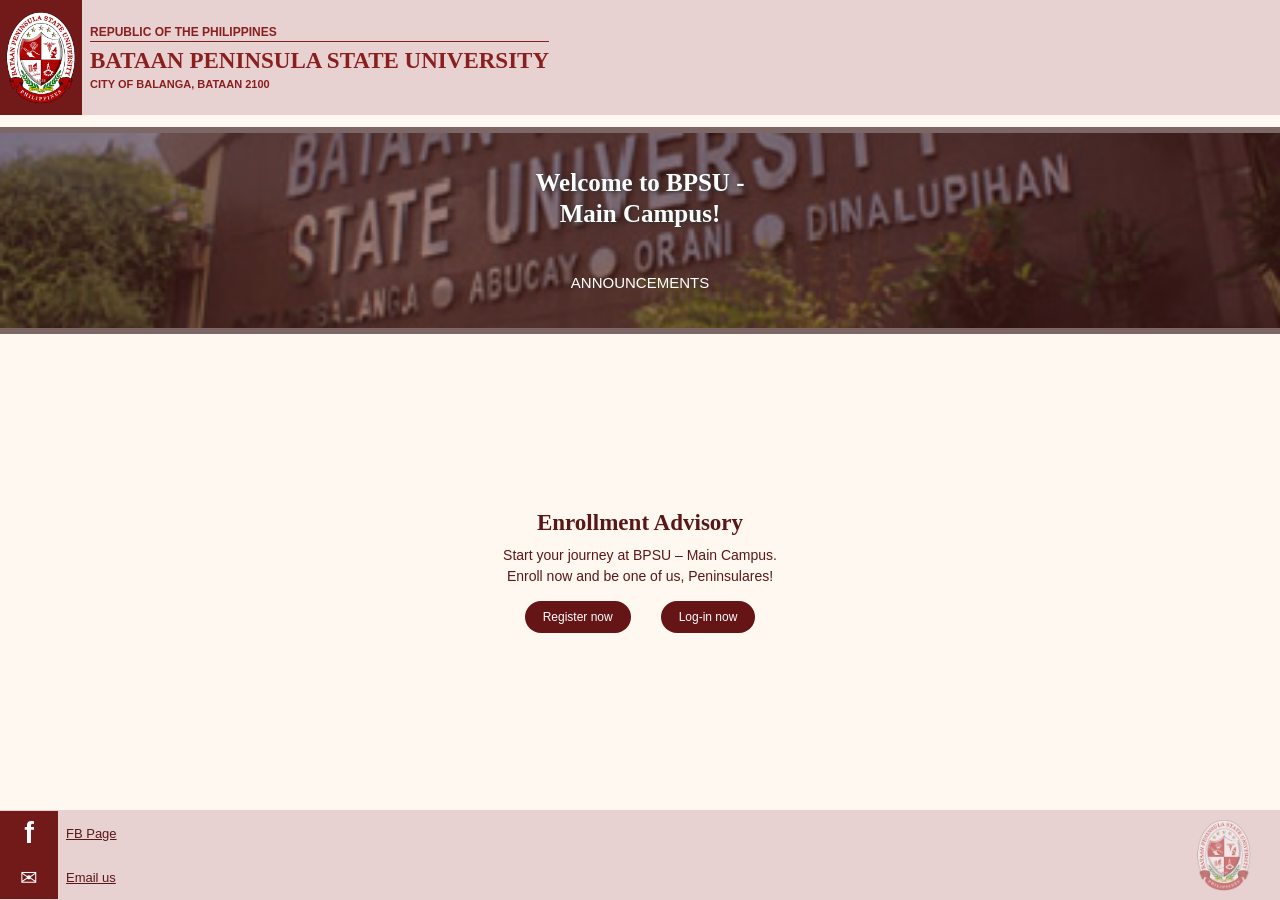
<file: index.html>
<!DOCTYPE html>
<html lang="en">
<head>
    <meta charset="UTF-8">
    <meta name="viewport" content="width=device-width, initial-scale=1.0">
    <title>QConnect - BPSU Main Campus</title>
    <link rel="stylesheet" href="style.css">

    <style>
        /* =====================================
           PAGE LAYOUT
        ===================================== */
        html,
        body {
            width: 100%;
            min-width: 320px;
            min-height: 100%;
            margin: 0;
        }

        body {
            min-height: 100vh;
            display: flex;
            flex-direction: column;
            background: #eeeeee;
        }

        body > header.top-header {
            flex: 0 0 auto;
            width: 100%;
            min-height: 115px;
            height: 115px;
            box-sizing: border-box;
        }

        body > main {
    flex: 1 0 auto;
    width: 100%;
    min-width: 0;
    display: flex;
    flex-direction: column;
}

body > main .hero {
    flex-shrink: 0;
}

body > main .advisory {
    flex: 1 0 auto;
}

        body > footer.site-footer {
            flex: 0 0 auto;
            width: 100%;
            min-height: 82px;
            height: auto;
            margin-top: 0;
            box-sizing: border-box;
        }

/* Make the empty space cream instead of gray */
body {
    background: #fff8f0 !important;
}

body > main {
    background: #fff8f0;
    flex-grow: 1;
}

/* Keep the footer pink */
body > footer.site-footer {
    background: #e8d1d1;
}

        /* =====================================
           HEADER AND UNIVERSITY LOGO
        ===================================== */
        .top-header .logo-placeholder {
            width: 82px;
            height: 115px;
            flex-shrink: 0;
        }

        .top-header .logo-placeholder img {
            width: 70px;
            height: 100px;
            object-fit: contain;
        }

        .top-header .university-name {
            min-width: 0;
            margin-left: 8px;
        }

        .top-header .university-name p {
            font-size: 12px;
        }

        .top-header .university-name h1 {
            font-size: clamp(16px, 1.8vw, 23px);
            line-height: 1.25;
        }

        .top-header .university-name span {
            font-size: 11px;
        }

        .top-header .login-button {
            padding: 9px 23px;
            font-size: 17px;
        }

        /* =====================================
           HERO SECTION
        ===================================== */
        .hero {
            width: 100%;
            height: clamp(180px, 23vh, 240px);
            margin-top: 12px;
            box-sizing: border-box;
            background-size: cover;
            background-position: center;
        }

        .hero-overlay {
            width: 100%;
            height: 100%;
            box-sizing: border-box;
            display: flex;
            flex-direction: column;
            align-items: center;
            justify-content: center;
            text-align: center;
            color: white;
        }

        .hero-overlay h2 {
            font-size: clamp(21px, 2vw, 25px);
            line-height: 1.25;
            margin-bottom: 22px;
        }

        .hero-overlay p {
            font-size: clamp(13px, 1.2vw, 15px);
            line-height: 1.5;
        }

        /* =====================================
           ENROLLMENT ADVISORY
        ===================================== */
        .advisory {
            width: 100%;
            min-height: 155px;
            height: auto;
            padding: 22px 15px 25px;
            box-sizing: border-box;
            display: flex;
            flex-direction: column;
            justify-content: center;
            align-items: center;
            text-align: center;
        }

        .advisory h2 {
            font-size: clamp(20px, 1.8vw, 24px);
            line-height: 1.25;
            margin: 0 0 8px;
        }

        .advisory p {
            font-size: clamp(12px, 1.1vw, 14px);
            line-height: 1.5;
            margin: 0 0 14px;
        }

        .advisory-buttons {
            display: flex;
            justify-content: center;
            align-items: center;
            flex-wrap: wrap;
            gap: 14px 30px;
            margin-top: 0;
        }

        .advisory-buttons button {
            font-size: 12px;
            padding: 9px 18px;
        }

        /* =====================================
           FOOTER CONTACT LINKS
        ===================================== */
        .contact-box {
            grid-template-columns: 65px 115px;
            grid-template-rows: 40px 40px;
        }

        .contact-icon {
            width: 65px;
            height: 40px;
        }

        .facebook-f {
            font-size: 27px;
        }

        .email-symbol {
            font-size: 19px;
        }

        .contact-section a.contact-label {
            font-size: 12px;
            padding-left: 7px;
        }

        /* =====================================
           FOOTER UNIVERSITY LOGO
        ===================================== */
        .footer-logo {
            width: 68px;
            height: 68px;
            margin-right: 20px;
            flex-shrink: 0;
        }

        .footer-logo img {
            width: 68px;
            height: 68px;
            object-fit: contain;
        }

        /* =====================================
           LOGIN MODAL
        ===================================== */
        .login-modal {
            position: fixed;
            inset: 0;
            z-index: 9999;
            align-items: center;
            justify-content: center;
        }

        .login-modal.active {
            display: flex;
        }

        .login-modal-box {
            max-width: calc(100vw - 32px);
            box-sizing: border-box;
        }

        /* =====================================
           TABLETS AND MOBILE PHONES
        ===================================== */
        @media (max-width: 600px) {
            body > header.top-header {
                min-height: 95px;
                height: auto;
            }

            .top-header .logo-placeholder {
                width: 58px;
                height: 95px;
            }

            .top-header .logo-placeholder img {
                width: 50px;
                height: 80px;
            }

            .top-header .university-name {
                margin-left: 5px;
                max-width: calc(100vw - 135px);
            }

            .top-header .university-name p,
            .top-header .university-name span {
                font-size: 8px;
            }

            .top-header .university-name h1 {
                font-size: clamp(10px, 2.8vw, 14px);
                line-height: 1.2;
                white-space: normal;
            }

            .top-header .login-button {
                top: 12px;
                right: 8px;
                padding: 6px 10px;
                font-size: 11px;
            }

            .hero {
                height: 190px;
                margin-top: 10px;
            }

            .hero-overlay h2 {
                font-size: 21px;
                margin-bottom: 20px;
            }

            .hero-overlay p {
                font-size: 12px;
                padding: 0 10px;
            }

            .advisory {
                min-height: 155px;
                padding: 20px 12px;
            }

            .advisory h2 {
                font-size: 20px;
            }

            .advisory p {
                font-size: 12px;
            }

            .advisory-buttons {
                gap: 12px 18px;
            }

            .advisory-buttons button {
                font-size: 11px;
                padding: 8px 13px;
            }

            body > footer.site-footer {
                min-height: 65px;
            }

            .contact-box {
                grid-template-columns: 45px 85px;
                grid-template-rows: 32px 32px;
            }

            .contact-icon {
                width: 45px;
                height: 32px;
            }

            .facebook-f {
                font-size: 23px;
            }

            .email-symbol {
                font-size: 16px;
            }

            .contact-section a.contact-label {
                font-size: 10px;
                padding-left: 5px;
            }

            .footer-logo {
                width: 45px;
                height: 45px;
                margin-right: 8px;
            }

            .footer-logo img {
                width: 45px;
                height: 45px;
            }

            .login-modal-box {
                width: 280px;
                height: 170px;
            }

            .role-buttons {
                gap: 25px;
            }
        }

        @media (max-width: 360px) {
            .top-header .university-name h1 {
                font-size: 10px;
            }

            .top-header .login-button {
                font-size: 10px;
                padding: 5px 8px;
            }

            .hero-overlay h2 {
                font-size: 19px;
            }

            .advisory-buttons {
                gap: 10px;
            }
        }
    </style>
</head>

<body>

    <!-- HEADER -->
    <header class="top-header">
        <div class="header-left">
            <div class="logo-placeholder">
                <img src="images/bpsu-logo.png" alt="BPSU Logo">
            </div>

            <div class="university-name">
                <p class="republic">REPUBLIC OF THE PHILIPPINES</p>
                <h1>BATAAN PENINSULA STATE UNIVERSITY</h1>
                <span>CITY OF BALANGA, BATAAN 2100</span>
            </div>
        </div>

    </header>

    <!-- MAIN CONTENT -->
    <main>
        <section class="hero">
            <div class="hero-overlay">
                <h2>Welcome to BPSU -<br>Main Campus!</h2>
                <p>ANNOUNCEMENTS</p>
            </div>
        </section>

        <section class="advisory">
            <h2>Enrollment Advisory</h2>

            <p>
                Start your journey at BPSU – Main Campus.<br>
                Enroll now and be one of us, Peninsulares!
            </p>

            <div class="advisory-buttons">
                <button id="registerButton" type="button">
                    Register now
                </button>

                <button id="loginButton" type="button">
                    Log-in now
                </button>
            </div>
        </section>
    </main>

    <!-- FOOTER -->
    <footer class="site-footer">
        <div class="contact-section">
            <div class="contact-box">
                <a class="contact-icon"
                   href="https://www.facebook.com/share/1C3uCueqKy/"
                   target="_blank"
                   rel="noopener noreferrer"
                   aria-label="BPSU Facebook Page">
                    <span class="facebook-f">f</span>
                </a>

                <a class="contact-label"
                   href="https://www.facebook.com/share/1C3uCueqKy/"
                   target="_blank"
                   rel="noopener noreferrer">FB Page</a>

                
<!-- EMAIL ICON -->
<a class="contact-icon email-link"
   href="https://mail.google.com/mail/?view=cm&amp;fs=1&amp;to=mcregistrarhelpdesk%40bpsu.edu.ph"
   aria-label="Email the Registrar">
    <span class="email-symbol">✉</span>
</a>

<!-- EMAIL LABEL -->
<a class="contact-label email-link"
   href="https://mail.google.com/mail/?view=cm&amp;fs=1&amp;to=mcregistrarhelpdesk%40bpsu.edu.ph">
    Email us
</a>

            </div>
        </div>

        <div class="footer-logo">
            <img src="images/bpsu-logo.png" alt="BPSU Logo">
        </div>
    </footer>

    <!-- LOGIN ROLE MODAL -->
    <div class="login-modal" id="loginModal">
        <div class="login-modal-box">
            <button class="close-modal" id="closeModal" type="button">
                &times;
            </button>

            <h2>Are you?</h2>

            <div class="role-buttons">
                <button id="adminButton" type="button">Admin</button>
                <button id="studentButton" type="button">Student</button>
            </div>
        </div>
    </div>

    <script src="script.js"></script>
</body>
</html>
</file>
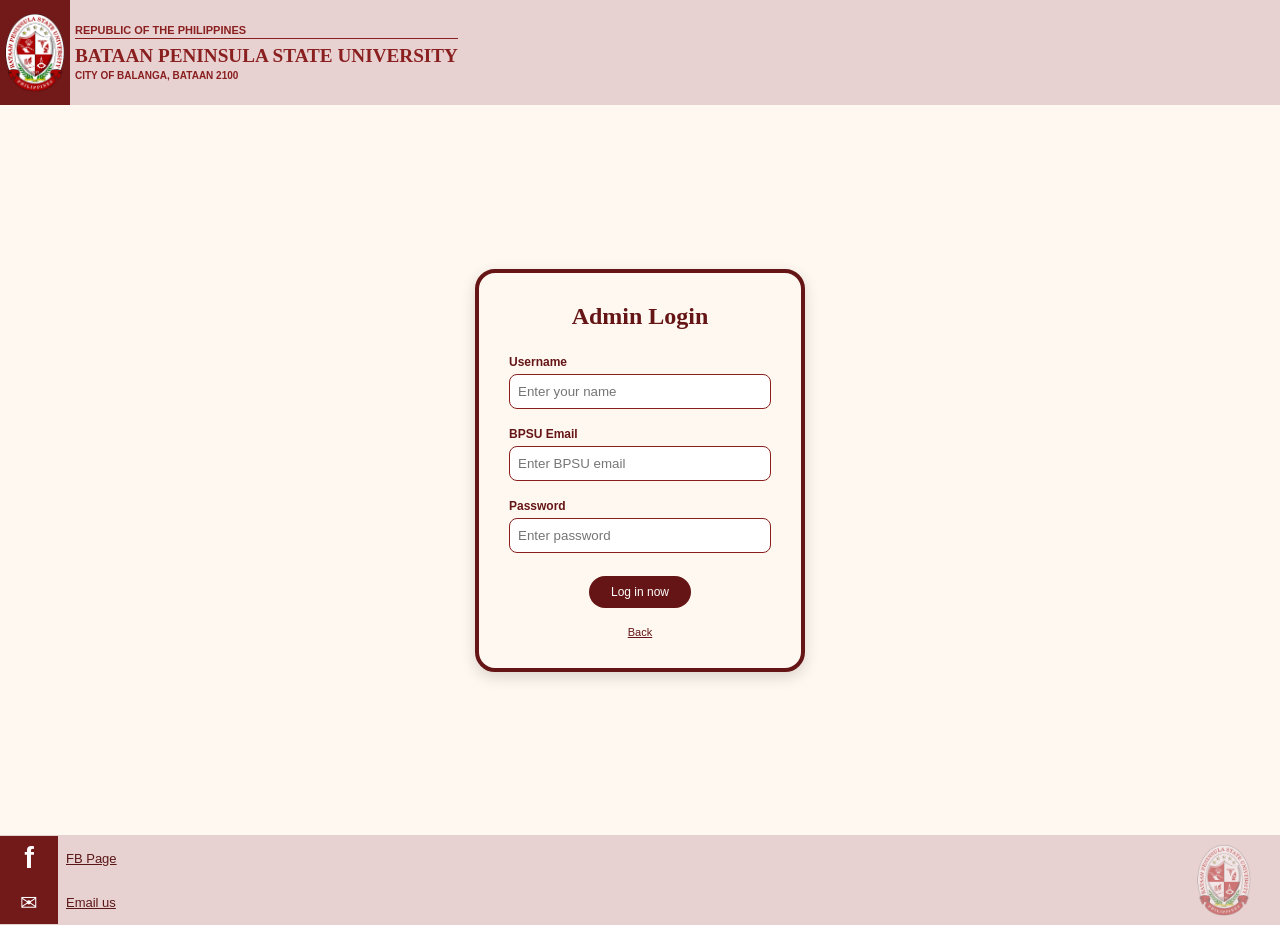
<file: admin-dashboard.html>
<!DOCTYPE html>
<html lang="en">
<head>
    <meta charset="UTF-8">
    <meta name="viewport" content="width=device-width, initial-scale=1.0">
    <title>Admin Dashboard - QConnect</title>
    <link rel="stylesheet" href="style.css">

    <style>
        html,
        body {
            margin: 0;
            min-height: 100%;
        }

        body {
            min-height: 100vh;
            display: flex;
            flex-direction: column;
            background: #eeeeee;
        }

        .top-header {
            flex-shrink: 0;
        }

        main {
            flex: 1 0 auto;
            display: flex;
            flex-direction: column;
        }

        .admin-hero {
            margin-top: 15px;
            min-height: 200px;
            box-sizing: border-box;
            background:
                linear-gradient(
                    rgba(75, 25, 25, 0.55),
                    rgba(75, 25, 25, 0.55)
                ),
                url("images/campus.png");

            background-size: cover;
            background-repeat: no-repeat;
            background-position: center;

            border-top: 6px solid #7c6666;
            border-bottom: 6px solid #7c6666;

            display: flex;
            flex-direction: column;
            justify-content: center;
            align-items: center;
            padding: 25px;
            color: white;
            text-align: center;
        }

        .admin-hero h2 {
            align-self: flex-start;
            font-family: Georgia, serif;
            font-size: 22px;
            margin: 0 0 15px;
        }

        .admin-hero p {
            font-family: Georgia, serif;
            font-size: 14px;
            font-weight: bold;
            line-height: 1.5;
            margin: 0;
            overflow-wrap: anywhere;
        }

        .admin-options {
            flex: 1;
            min-height: 160px;
            box-sizing: border-box;
            background: #fff8f0;
            display: flex;
            justify-content: center;
            align-items: center;
            gap: 40px;
            padding: 30px 15px;
            flex-wrap: wrap;
        }

        .admin-options button {
            width: 145px;
            min-height: 44px;
            background: #651515;
            color: white;
            border: none;
            border-radius: 22px;
            font-family: Georgia, serif;
            font-size: 12px;
            text-decoration: underline;
            cursor: pointer;
            padding: 8px 15px;
        }

        .admin-options button:hover {
            background: #4d1010;
        }

        .site-footer {
            flex-shrink: 0;
            margin-top: 0;
        }

        @media (max-width: 600px) {
            .admin-hero {
                min-height: 180px;
                padding: 20px 15px;
            }

            .admin-hero h2 {
                align-self: center;
                font-size: 20px;
            }

            .admin-hero p {
                font-size: 13px;
            }

            .admin-options {
                gap: 20px;
                min-height: 140px;
            }

            .admin-options button {
                width: 125px;
                font-size: 11px;
            }
        }
    </style>
</head>

<body>

    <header class="top-header">
        <div class="header-left">
            <div class="logo-placeholder">
                <img src="images/bpsu-logo.png" alt="BPSU Logo">
            </div>

            <div class="university-name">
                <p class="republic">REPUBLIC OF THE PHILIPPINES</p>
                <h1>BATAAN PENINSULA STATE UNIVERSITY</h1>
                <span>CITY OF BALANGA, BATAAN 2100</span>
            </div>
        </div>
    </header>

    <main>
        <section class="admin-hero">
            <h2>Welcome Admin!</h2>
            <p id="adminWelcomeMessage">
                Please check the queuing students for this day.
            </p>
        </section>

        <section class="admin-options">
            <button type="button" id="registeredStudentsButton">
                View registered<br>students
            </button>

            <button type="button" id="queuingStudentsButton">
                View queuing<br>students
            </button>
        </section>
    </main>

    <footer class="site-footer">
        <div class="contact-section">
            <div class="contact-box">
                <a class="contact-icon"
                   href="https://www.facebook.com/share/1C3uCueqKy/"
                   target="_blank"
                   rel="noopener noreferrer"
                   aria-label="BPSU Facebook Page">
                    <span class="facebook-f">f</span>
                </a>

                <a class="contact-label"
                   href="https://www.facebook.com/share/1C3uCueqKy/"
                   target="_blank"
                   rel="noopener noreferrer">
                    FB Page
                </a>

                
<!-- EMAIL ICON -->
<a class="contact-icon email-link"
   href="https://mail.google.com/mail/?view=cm&amp;fs=1&amp;to=mcregistrarhelpdesk%40bpsu.edu.ph"
   aria-label="Email the Registrar">
    <span class="email-symbol">✉</span>
</a>

<!-- EMAIL LABEL -->
<a class="contact-label email-link"
   href="https://mail.google.com/mail/?view=cm&amp;fs=1&amp;to=mcregistrarhelpdesk%40bpsu.edu.ph">
    Email us
</a>

            </div>
        </div>

        <div class="footer-logo">
            <img src="images/bpsu-logo.png" alt="BPSU Logo">
        </div>
    </footer>

    <script src="admin-dashboard.js"></script>
</body>
</html>
</file>
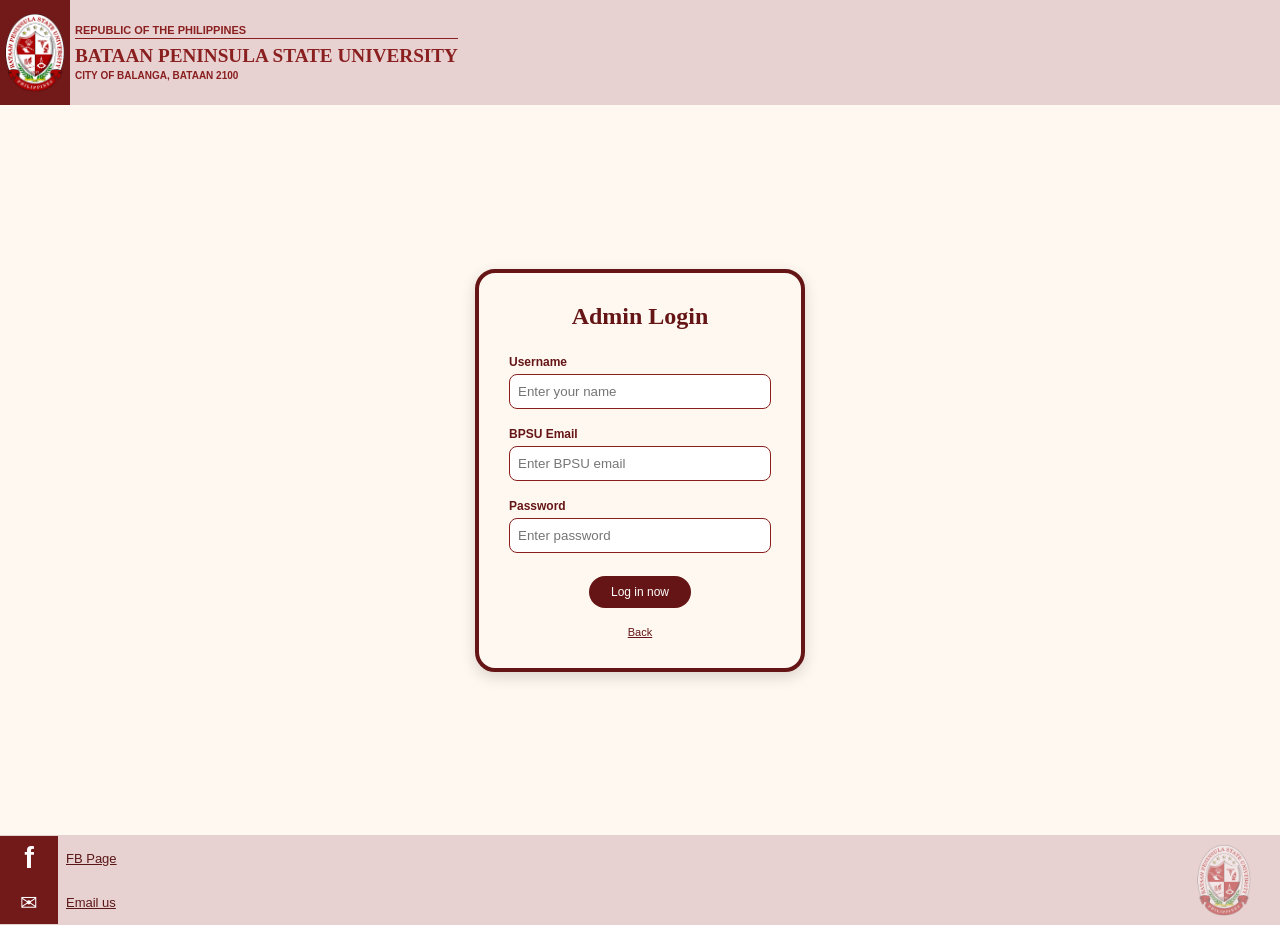
<file: admin-login.html>
<!DOCTYPE html>
<html lang="en">

<head>

    <meta charset="UTF-8">

    <meta
        name="viewport"
        content="width=device-width, initial-scale=1.0">

    <title>Admin Login - QConnect</title>

    <link rel="stylesheet" href="style.css">

    <style>

        .login-page {

            min-height: calc(100vh - 170px);

            background: #fff8f0;

            display: flex;

            justify-content: center;

            align-items: center;

            padding: 40px 20px;

        }


        .login-box {

            width: 330px;

            background: #fff8f0;

            border: 4px solid #651515;

            border-radius: 20px;

            padding: 30px;

            box-shadow:
                0 5px 15px rgba(0,0,0,0.15);

        }


        .login-box h2 {

            font-family: Georgia, serif;

            text-align: center;

            color: #651515;

            margin-bottom: 25px;

        }


        .login-box label {

            display: block;

            color: #651515;

            font-size: 12px;

            font-weight: bold;

            margin-bottom: 5px;

        }


        .login-box input {

            width: 100%;

            height: 35px;

            border: 1px solid #8a1f1f;

            border-radius: 8px;

            padding: 8px;

            margin-bottom: 18px;

            outline: none;

        }


        .login-box input:focus {

            border: 2px solid #651515;

        }


        .login-submit {

            display: block;

            margin: 5px auto 0;

            background: #651515;

            color: white;

            border: none;

            border-radius: 18px;

            padding: 9px 22px;

            font-size: 12px;

            cursor: pointer;

        }


        .login-submit:hover {

            background: #4d1010;

        }


        .back-button {

            display: block;

            margin: 18px auto 0;

            background: transparent;

            color: #651515;

            border: none;

            text-decoration: underline;

            cursor: pointer;

            font-size: 11px;

        }

    </style>

</head>


<body>


    <!-- HEADER -->

    <header class="top-header">

        <div class="header-left">

            <div class="logo-placeholder">

                <img
                    src="images/bpsu-logo.png"
                    alt="BPSU Logo">

            </div>


            <div class="university-name">

                <p class="republic">
                    REPUBLIC OF THE PHILIPPINES
                </p>

                <h1>
                    BATAAN PENINSULA STATE UNIVERSITY
                </h1>

                <span>
                    CITY OF BALANGA, BATAAN 2100
                </span>

            </div>

        </div>

    </header>



    <!-- ADMIN LOGIN -->

    <main class="login-page">

        <div class="login-box">

            <h2>
                Admin Login
            </h2>


            <form id="adminLoginForm">


                <!-- ADMIN NAME -->

                <label for="adminName">
                    Username
                </label>

                <input
                    type="text"
                    id="adminName"
                    placeholder="Enter your name"
                    required
                >


                <!-- BPSU EMAIL -->

                <label for="adminEmail">
                    BPSU Email
                </label>

                <input
                    type="email"
                    id="adminEmail"
                    placeholder="Enter BPSU email"
                    required
                >


                <!-- PASSWORD -->

                <label for="adminPassword">
                    Password
                </label>

                <input
                    type="password"
                    id="adminPassword"
                    placeholder="Enter password"
                    required
                >


                <!-- LOGIN -->

                <button
                    type="submit"
                    class="login-submit">

                    Log in now

                </button>

            </form>


            <button
                class="back-button"
                id="backButton">

                Back

            </button>

        </div>

    </main>



        <!-- =========================
         FOOTER
    ========================== -->

    

<footer class="site-footer">

    <div class="contact-section">
        <div class="contact-box">

            <!-- FACEBOOK -->
            <a class="contact-icon"
               href="https://www.facebook.com/share/1C3uCueqKy/"
               target="_blank"
               rel="noopener noreferrer"
               aria-label="BPSU Facebook Page">
                <span class="facebook-f">f</span>
            </a>

            <a class="contact-label"
               href="https://www.facebook.com/share/1C3uCueqKy/"
               target="_blank"
               rel="noopener noreferrer">
                FB Page
            </a>

            <a class="contact-icon email-link"
   href="https://mail.google.com/mail/?view=cm&amp;fs=1&amp;to=mcregistrarhelpdesk%40bpsu.edu.ph"
   aria-label="Email the Registrar">
    <span class="email-symbol">✉</span>
</a>

<!-- EMAIL LABEL -->
<a class="contact-label email-link"
   href="https://mail.google.com/mail/?view=cm&amp;fs=1&amp;to=mcregistrarhelpdesk%40bpsu.edu.ph">
    Email us
</a>


        </div>
    </div>


        <div class="footer-logo">

            <img
                src="images/bpsu-logo.png"
                alt="BPSU Logo">

        </div>

    </footer>



    <script src="admin-login.js"></script>

</body>

</html>
</file>
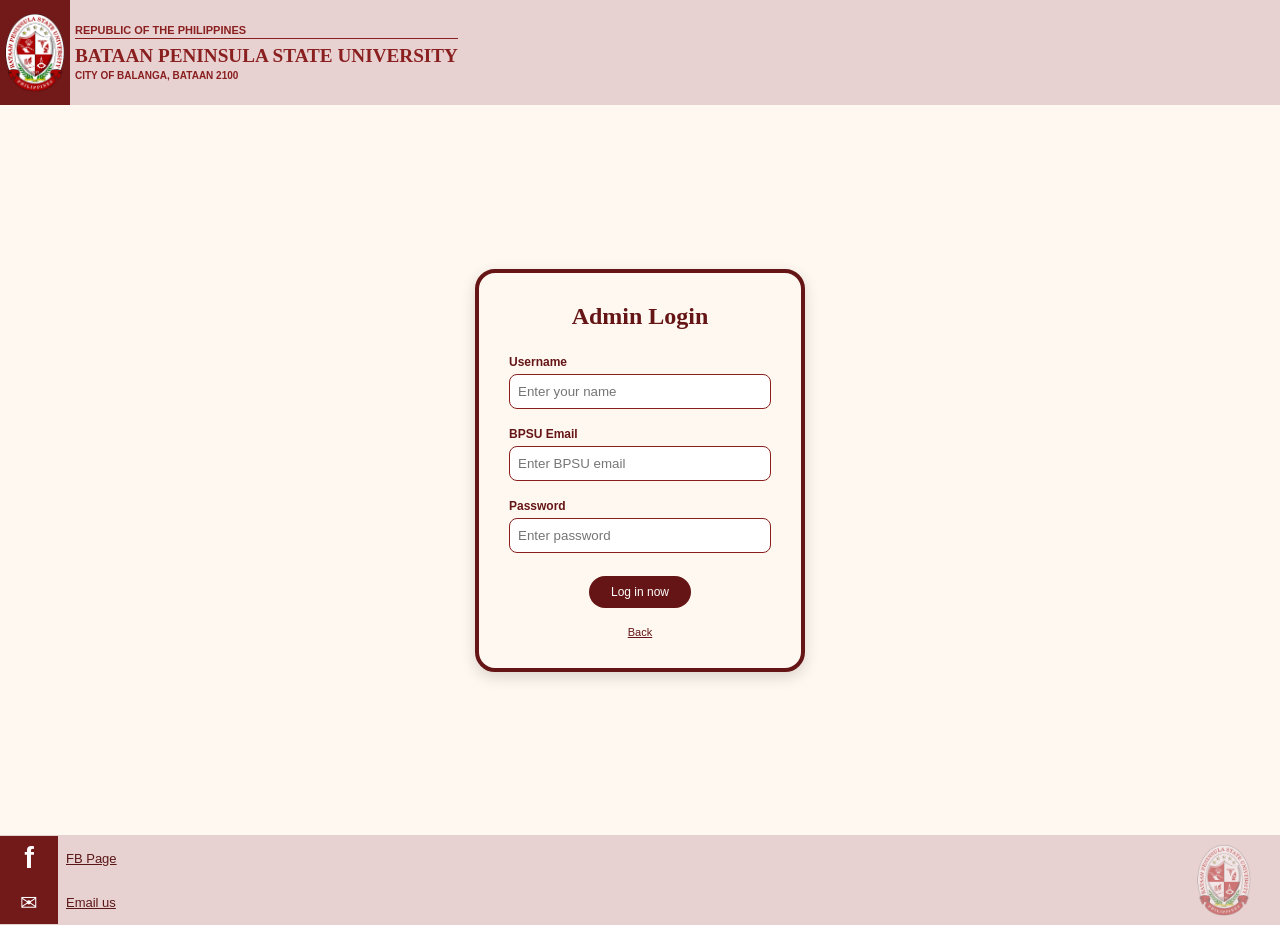
<file: queuing-students.html>
<!DOCTYPE html>

<html lang="en">

<head>

    <meta charset="UTF-8">

    <meta
        name="viewport"
        content="width=device-width, initial-scale=1.0">

    <title>Queuing Students - QConnect</title>

    <link
        rel="stylesheet"
        href="style.css">

</head>


<body>


    <main
        style="
            min-height: 100vh;
            background: #fff8f0;
            padding: 40px 20px;
        ">


        <h2
            style="
                text-align: center;
                color: #651515;
                margin-bottom: 10px;
            ">

            Queuing Students

        </h2>


        <p
            id="queueDateTitle"
            style="
                text-align: center;
                color: #651515;
                margin-bottom: 25px;
            ">

        </p>


        <div
            id="queueContainer"
            style="
                max-width: 900px;
                margin: auto;
                overflow-x: auto;
            ">

        </div>


        <br>


        <button
            onclick="window.location.href='admin-dashboard.html'"
            style="
                display: block;
                margin: 20px auto;
                padding: 10px 25px;
                background: #651515;
                color: white;
                border: none;
                border-radius: 8px;
                cursor: pointer;
            ">

            Back to Dashboard

        </button>


    </main>


    <script src="queuing-students.js"></script>

</body>

</html>
</file>
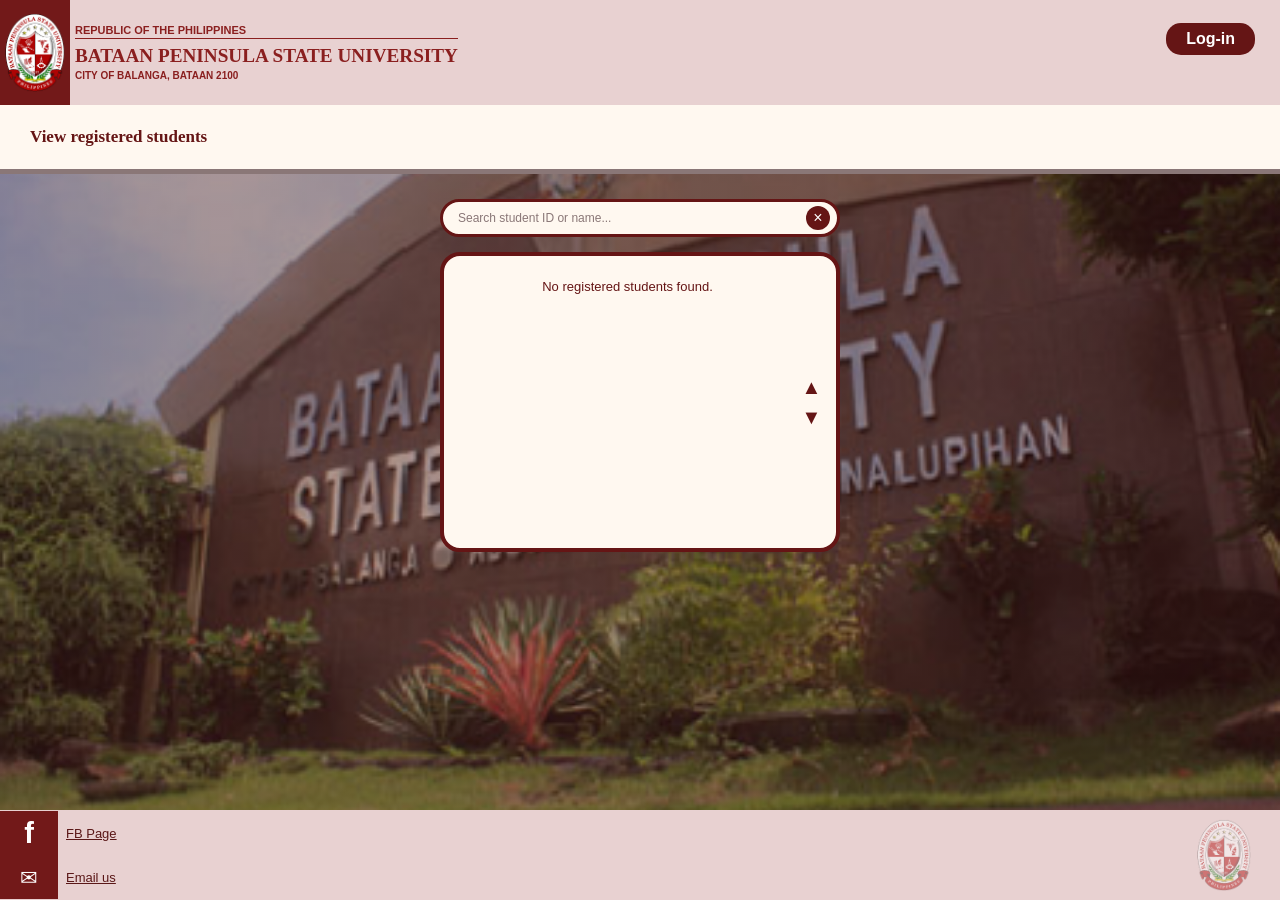
<file: registered-students.html>
<!DOCTYPE html>
<html lang="en">

<head>

    <meta charset="UTF-8">

    <meta
        name="viewport"
        content="width=device-width, initial-scale=1.0">

    <title>Registered Students - QConnect</title>

    <link rel="stylesheet" href="style.css">

</head>


<body>


    <!-- =========================
         HEADER
    ========================== -->

    <header class="top-header">

        <div class="header-left">

            <div class="logo-placeholder">

                <img
                    src="images/bpsu-logo.png"
                    alt="BPSU Logo">

            </div>


            <div class="university-name">

                <p class="republic">
                    REPUBLIC OF THE PHILIPPINES
                </p>

                <h1>
                    BATAAN PENINSULA STATE UNIVERSITY
                </h1>

                <span>
                    CITY OF BALANGA, BATAAN 2100
                </span>

            </div>

        </div>


        <button
            class="login-button"
            onclick="window.location.href='index.html'">

            Log-in

        </button>

    </header>



    <!-- =========================
         PAGE TITLE
    ========================== -->

    <section class="page-title">

        <h2>
            View registered students
        </h2>

    </section>



    <!-- =========================
         STUDENT SEARCH + LIST
    ========================== -->

    <main class="registered-page">


        <!-- SEARCH BAR -->

        <div class="student-search">

            <input
                type="text"
                id="studentSearch"
                placeholder="Search student ID or name..."
                autocomplete="off">

            <button
                id="clearSearch"
                type="button">

                ×

            </button>

        </div>



        <!-- STUDENT LIST BOX -->

        <div class="student-list-box">


            <div
                class="student-list"
                id="studentList">

                <!-- Students will be created by JavaScript -->

            </div>



            <!-- UP / DOWN BUTTONS -->

            <div class="student-scroll-buttons">

                <button
                    id="scrollUp"
                    type="button"
                    aria-label="Scroll up">

                    ▲

                </button>


                <button
                    id="scrollDown"
                    type="button"
                    aria-label="Scroll down">

                    ▼

                </button>

            </div>

        </div>


    </main>



        <!-- =========================
         FOOTER
    ========================== -->

    

<footer class="site-footer">

    <div class="contact-section">
        <div class="contact-box">

            <!-- FACEBOOK -->
            <a class="contact-icon"
               href="https://www.facebook.com/share/1C3uCueqKy/"
               target="_blank"
               rel="noopener noreferrer"
               aria-label="BPSU Facebook Page">
                <span class="facebook-f">f</span>
            </a>

            <a class="contact-label"
               href="https://www.facebook.com/share/1C3uCueqKy/"
               target="_blank"
               rel="noopener noreferrer">
                FB Page
            </a>

            
<!-- EMAIL ICON -->
<a class="contact-icon email-link"
   href="https://mail.google.com/mail/?view=cm&amp;fs=1&amp;to=mcregistrarhelpdesk%40bpsu.edu.ph"
   aria-label="Email the Registrar">
    <span class="email-symbol">✉</span>
</a>

<!-- EMAIL LABEL -->
<a class="contact-label email-link"
   href="https://mail.google.com/mail/?view=cm&amp;fs=1&amp;to=mcregistrarhelpdesk%40bpsu.edu.ph">
    Email us
</a>


        </div>
    </div>


        <div class="footer-logo">

            <img
                src="images/bpsu-logo.png"
                alt="BPSU Logo">

        </div>

    </footer>



    <script src="registered-students.js"></script>

</body>

</html>
</file>
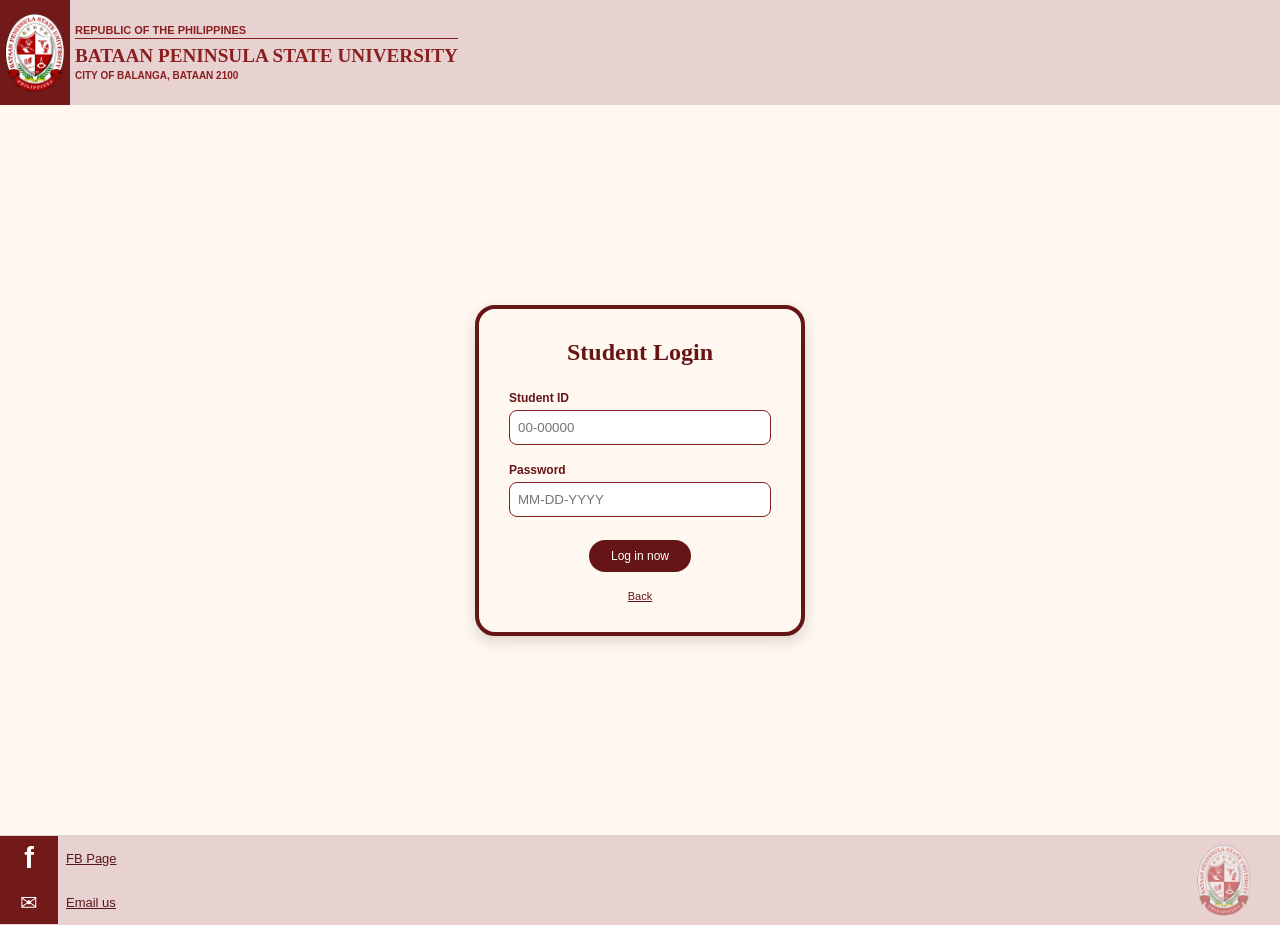
<file: student-login.html>
<!DOCTYPE html>
<html lang="en">

<head>

    <meta charset="UTF-8">

    <meta
        name="viewport"
        content="width=device-width, initial-scale=1.0">

    <title>Student Login - QConnect</title>

    <link rel="stylesheet" href="style.css">

    <style>

        .login-page {

            min-height: calc(100vh - 170px);

            background: #fff8f0;

            display: flex;

            justify-content: center;

            align-items: center;

            padding: 40px 20px;

        }


        .login-box {

            width: 330px;

            background: #fff8f0;

            border: 4px solid #651515;

            border-radius: 20px;

            padding: 30px;

            box-shadow:
                0 5px 15px rgba(0,0,0,0.15);

        }


        .login-box h2 {

            font-family: Georgia, serif;

            text-align: center;

            color: #651515;

            margin-bottom: 25px;

        }


        .login-box label {

            display: block;

            color: #651515;

            font-size: 12px;

            font-weight: bold;

            margin-bottom: 5px;

        }


        .login-box input {

            width: 100%;

            height: 35px;

            border: 1px solid #8a1f1f;

            border-radius: 8px;

            padding: 8px;

            margin-bottom: 18px;

            outline: none;

        }


        .login-box input:focus {

            border: 2px solid #651515;

        }


        .login-submit {

            display: block;

            margin: 5px auto 0;

            background: #651515;

            color: white;

            border: none;

            border-radius: 18px;

            padding: 9px 22px;

            font-size: 12px;

            cursor: pointer;

        }


        .login-submit:hover {

            background: #4d1010;

        }


        .back-button {

            display: block;

            margin: 18px auto 0;

            background: transparent;

            color: #651515;

            border: none;

            text-decoration: underline;

            cursor: pointer;

            font-size: 11px;

        }

    </style>

</head>


<body>


    <!-- =========================
         HEADER
    ========================== -->

    <header class="top-header">

        <div class="header-left">

            <div class="logo-placeholder">

                <img
                    src="images/bpsu-logo.png"
                    alt="BPSU Logo">

            </div>


            <div class="university-name">

                <p class="republic">
                    REPUBLIC OF THE PHILIPPINES
                </p>

                <h1>
                    BATAAN PENINSULA STATE UNIVERSITY
                </h1>

                <span>
                    CITY OF BALANGA, BATAAN 2100
                </span>

            </div>

        </div>

    </header>



    <!-- =========================
         STUDENT LOGIN
    ========================== -->

    <main class="login-page">

        <div class="login-box">

            <h2>
                Student Login
            </h2>


            <form id="studentLoginForm">


                <!-- STUDENT ID -->

                <label for="studentID">
                    Student ID
                </label>

                <input
                    type="text"
                    id="studentID"
                    placeholder="00-00000"
                    pattern="[0-9]{2}-[0-9]{5}"
                    title="Student ID must be in the format 00-00000"
                    required
                >


                <!-- PASSWORD -->

                <label for="studentPassword">
                    Password
                </label>

                <input
                    type="password"
                    id="studentPassword"
                    placeholder="MM-DD-YYYY"
                    required
                >


                <!-- LOGIN -->

                <button
                    type="submit"
                    class="login-submit">

                    Log in now

                </button>

            </form>


            <!-- BACK -->

            <button
                class="back-button"
                id="backButton">

                Back

            </button>

        </div>

    </main>



        <!-- =========================
         FOOTER
    ========================== -->

    

<footer class="site-footer">

    <div class="contact-section">
        <div class="contact-box">

            <!-- FACEBOOK -->
            <a class="contact-icon"
               href="https://www.facebook.com/share/1C3uCueqKy/"
               target="_blank"
               rel="noopener noreferrer"
               aria-label="BPSU Facebook Page">
                <span class="facebook-f">f</span>
            </a>

            <a class="contact-label"
               href="https://www.facebook.com/share/1C3uCueqKy/"
               target="_blank"
               rel="noopener noreferrer">
                FB Page
            </a>

            
<!-- EMAIL ICON -->
<a class="contact-icon email-link"
   href="https://mail.google.com/mail/?view=cm&amp;fs=1&amp;to=mcregistrarhelpdesk%40bpsu.edu.ph"
   aria-label="Email the Registrar">
    <span class="email-symbol">✉</span>
</a>

<!-- EMAIL LABEL -->
<a class="contact-label email-link"
   href="https://mail.google.com/mail/?view=cm&amp;fs=1&amp;to=mcregistrarhelpdesk%40bpsu.edu.ph">
    Email us
</a>


        </div>
    </div>


        <div class="footer-logo">

            <img
                src="images/bpsu-logo.png"
                alt="BPSU Logo">

        </div>

    </footer>



    <!-- =========================
         JAVASCRIPT
    ========================== -->

    <script src="student-login.js"></script>

</body>

</html>
</file>
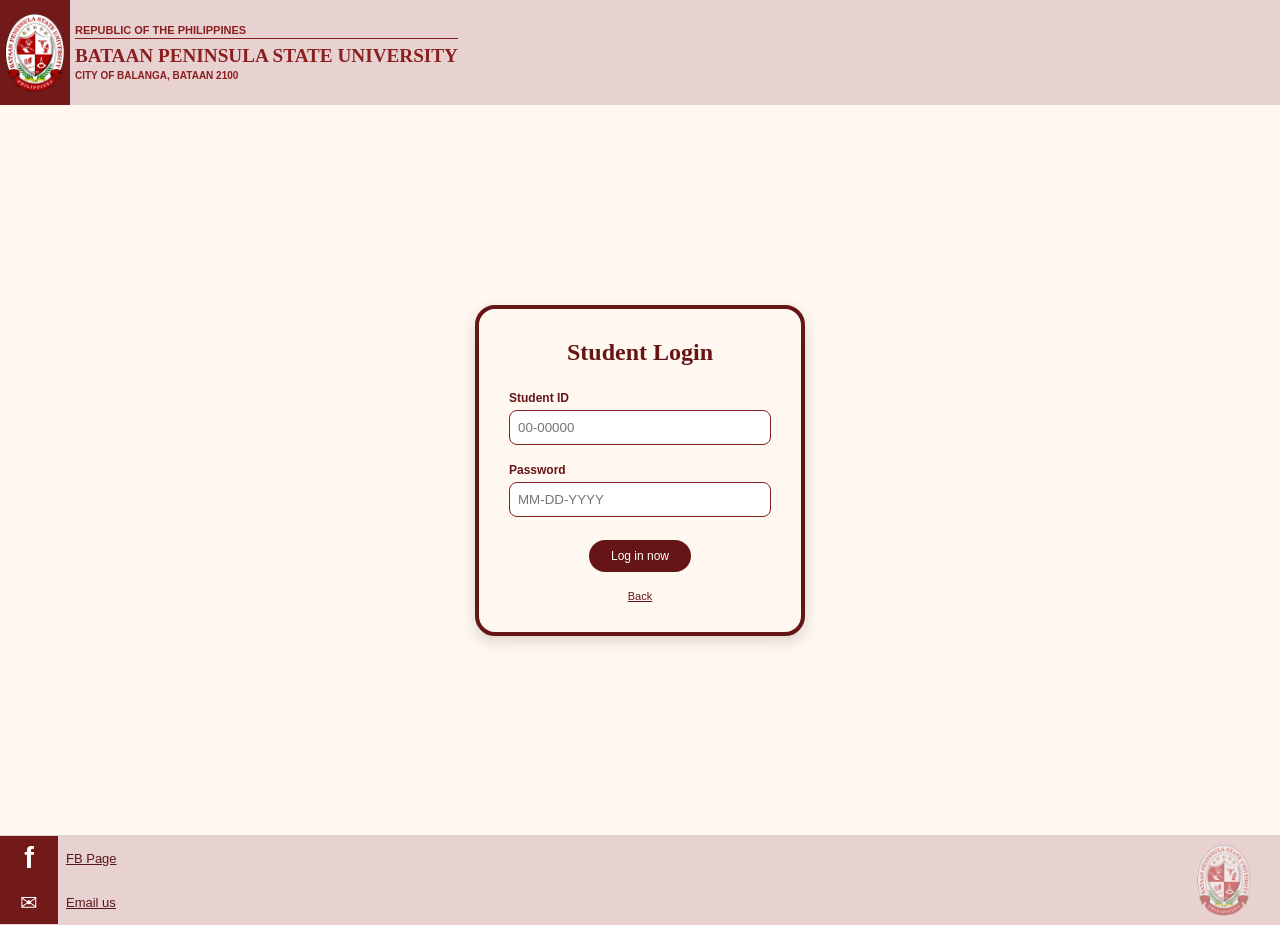
<file: student-profile.html>
<!DOCTYPE html>
<html lang="en">
<head>
    <meta charset="UTF-8">
    <meta name="viewport" content="width=device-width, initial-scale=1.0">

    <title>My Profile - QConnect</title>

    <link rel="stylesheet" href="style.css">

    <style>
        .profile-page {
            min-height: calc(100vh - 170px);
            background:
                linear-gradient(rgba(75,25,25,.45), rgba(75,25,25,.45)),
                url("images/campus.png") center/cover;
            padding: 35px 15px;
            box-sizing: border-box;
        }

        .profile-title {
            text-align: center;
            color: white;
            font-family: Georgia, serif;
            margin: 0 0 25px;
        }

        .profile-box {
            width: min(100%, 650px);
            box-sizing: border-box;
            margin: auto;
            padding: 25px;
            background: #fff8f0;
            border: 4px solid #651515;
            border-radius: 18px;
        }

        .profile-field {
            margin-bottom: 15px;
        }

        .profile-field > label,
        .name-fields label {
            display: block;
            color: #651515;
            font-weight: bold;
            font-size: 13px;
            margin-bottom: 6px;
        }

        .profile-field input,
        .profile-field select {
            width: 100%;
            min-width: 0;
            box-sizing: border-box;
            padding: 10px;
            border: 1px solid #b99b9b;
            border-radius: 6px;
            background: white;
            color: #651515;
            font: inherit;
        }

        .profile-field input:disabled,
        .profile-field select:disabled {
            background: #e8d1d1;
            color: #651515;
            opacity: 1;
            cursor: not-allowed;
        }

        .name-fields {
            display: grid;
            grid-template-columns: repeat(3, minmax(0, 1fr));
            gap: 10px;
        }

        .profile-buttons {
            display: flex;
            flex-wrap: wrap;
            justify-content: center;
            gap: 12px;
            margin-top: 22px;
        }

        .profile-buttons button {
            background: #651515;
            color: white;
            border: none;
            border-radius: 8px;
            padding: 10px 22px;
            cursor: pointer;
            font-size: 13px;
        }

        .profile-buttons button:hover {
            background: #4d1010;
        }

        .profile-buttons[hidden],
        .profile-buttons button[hidden] {
            display: none !important;
        }

        #savePopup {
            display: none;
            position: fixed;
            inset: 0;
            background: rgba(0,0,0,.5);
            align-items: center;
            justify-content: center;
            padding: 15px;
            box-sizing: border-box;
            z-index: 9999;
        }

        #savePopup.show {
            display: flex;
        }

        .save-popup-box {
            width: min(100%, 300px);
            padding: 25px;
            box-sizing: border-box;
            background: #fff8f0;
            border: 3px solid #651515;
            border-radius: 15px;
            text-align: center;
            color: #651515;
        }

        .save-popup-box h3 {
            margin-top: 0;
        }

        .save-popup-box button {
            margin-top: 12px;
            padding: 8px 22px;
            background: #651515;
            color: white;
            border: none;
            border-radius: 7px;
            cursor: pointer;
        }

        .save-popup-box button:hover {
            background: #4d1010;
        }

        @media (max-width: 480px) {
            .profile-box {
                padding: 18px 13px;
            }

            .name-fields {
                grid-template-columns: 1fr;
                gap: 0;
            }
        }
    </style>
</head>

<body>

    <!-- HEADER -->
    <header class="top-header">
        <div class="header-left">

            <div class="logo-placeholder">
                <img src="images/bpsu-logo.png" alt="BPSU Logo">
            </div>

            <div class="university-name">
                <p class="republic">REPUBLIC OF THE PHILIPPINES</p>
                <h1>BATAAN PENINSULA STATE UNIVERSITY</h1>
                <span>CITY OF BALANGA, BATAAN 2100</span>
            </div>

        </div>

        <button
            class="login-button"
            type="button"
            onclick="window.location.href='index.html'">
            Menu
        </button>
    </header>

    <!-- PROFILE CONTENT -->
    <main class="profile-page">

        <h2 class="profile-title" id="profilePageTitle">
            My Profile
        </h2>

        <form class="profile-box" id="profileForm">

            <!-- NAME -->
            <div class="profile-field">

                <label>Name</label>

                <div class="name-fields">

                    <div>
                        <label for="profileLastName">Last Name</label>
                        <input
                            id="profileLastName"
                            name="lastName"
                            type="text"
                            autocomplete="family-name"
                            disabled
                            required>
                    </div>

                    <div>
                        <label for="profileFirstName">First Name</label>
                        <input
                            id="profileFirstName"
                            name="firstName"
                            type="text"
                            autocomplete="given-name"
                            disabled
                            required>
                    </div>

                    <div>
                        <label for="profileMiddleName">Middle Name</label>
                        <input
                            id="profileMiddleName"
                            name="middleName"
                            type="text"
                            autocomplete="additional-name"
                            disabled>
                    </div>

                </div>
            </div>

            <!-- STUDENT ID -->
            <div class="profile-field">
                <label for="profileStudentID">Student ID</label>
                <input
                    id="profileStudentID"
                    name="studentID"
                    type="text"
                    disabled>
            </div>

            <!-- GENDER -->
            <div class="profile-field">
                <label for="profileGender">Gender</label>
                <input
                    id="profileGender"
                    name="gender"
                    type="text"
                    disabled>
            </div>

            <!-- BIRTHDAY -->
            <div class="profile-field">
                <label for="profileBirthday">Birthday (MM/DD/YYYY)</label>
                <input
                    id="profileBirthday"
                    name="birthday"
                    type="text"
                    placeholder="MM/DD/YYYY"
                    disabled>
            </div>

            <!-- AGE -->
            <div class="profile-field">
                <label for="profileAge">Age</label>
                <input
                    id="profileAge"
                    name="age"
                    type="text"
                    disabled>
            </div>

            <!-- CAMPUS -->
            <div class="profile-field">
                <label for="profileCampus">Campus</label>
                <input
                    id="profileCampus"
                    name="campus"
                    type="text"
                    disabled>
            </div>

            <!-- COLLEGE -->
            <div class="profile-field">
                <label for="profileCollege">College</label>

                <select
                    id="profileCollege"
                    name="college"
                    disabled
                    required>

                    <option value="">Select College</option>

                    <option value="CCST">
                        College of Computer Studies and Technology (CCST)
                    </option>

                    <option value="CEA">
                        College of Engineering and Architecture (CEA)
                    </option>

                    <option value="CBA">
                        College of Business and Accountancy (CBA)
                    </option>

                    <option value="COAS">
                        College of Arts and Sciences (COAS)
                    </option>

                    <option value="CAHS">
                        College of Allied Health Sciences (CAHS)
                    </option>

                    <option value="CTECH">
                        College of Technology (CTECH)
                    </option>

                </select>
            </div>

            <!-- COURSE -->
            <div class="profile-field">
                <label for="profileCourse">Course</label>

                <select
                    id="profileCourse"
                    name="course"
                    disabled
                    required>

                    <option value="">Select Course</option>

                </select>
            </div>

            <!-- PROGRAM / MAJOR -->
            <div class="profile-field">
                <label for="profileProgram">Program / Major</label>

                <select
                    id="profileProgram"
                    name="program"
                    disabled>

                    <option value="">Select Program / Major</option>

                </select>
            </div>

            <!-- PROFILE BUTTONS -->
            <div class="profile-buttons" id="profileButtons">

                <button
                    type="button"
                    id="editProfileButton">
                    Edit Profile
                </button>

                <button
                    type="button"
                    id="saveProfileButton"
                    hidden>
                    Save Changes
                </button>

                <button
                    type="button"
                    id="queueButton">
                    Get Queue
                </button>

            </div>

        </form>

    </main>

    <!-- FOOTER -->
    <footer class="site-footer">

        <div class="contact-section">

            <div class="contact-box">

                <a
                    class="contact-icon"
                    href="https://www.facebook.com/share/1C3uCueqKy/"
                    target="_blank"
                    rel="noopener noreferrer"
                    aria-label="BPSU Facebook Page">

                    <span class="facebook-f">f</span>
                </a>

                <a
                    class="contact-label"
                    href="https://www.facebook.com/share/1C3uCueqKy/"
                    target="_blank"
                    rel="noopener noreferrer">
                    FB Page
                </a>

                <a
                    class="contact-icon email-link"
                    href="https://mail.google.com/mail/?view=cm&amp;fs=1&amp;to=mcregistrarhelpdesk%40bpsu.edu.ph"
                    aria-label="Email the Registrar">

                    <span class="email-symbol">✉</span>
                </a>

                <a
                    class="contact-label email-link"
                    href="https://mail.google.com/mail/?view=cm&amp;fs=1&amp;to=mcregistrarhelpdesk%40bpsu.edu.ph">
                    Email us
                </a>

            </div>

        </div>

        <div class="footer-logo">
            <img src="images/bpsu-logo.png" alt="BPSU Logo">
        </div>

    </footer>

<!-- PROFILE SAVED POPUP -->
<div
    id="savePopup"
    role="dialog"
    aria-modal="true"
    aria-labelledby="savePopupTitle">

    <div class="save-popup-box">
        <h3 id="savePopupTitle">Profile Saved!</h3>

        <p>Your profile has been updated successfully.</p>

        <button id="closeSavePopup" type="button">
            OK
        </button>
    </div>

</div>


    <!-- JAVASCRIPT -->
    <script src="student-profile.js?v=8"></script>

</body>
</html>
</file>
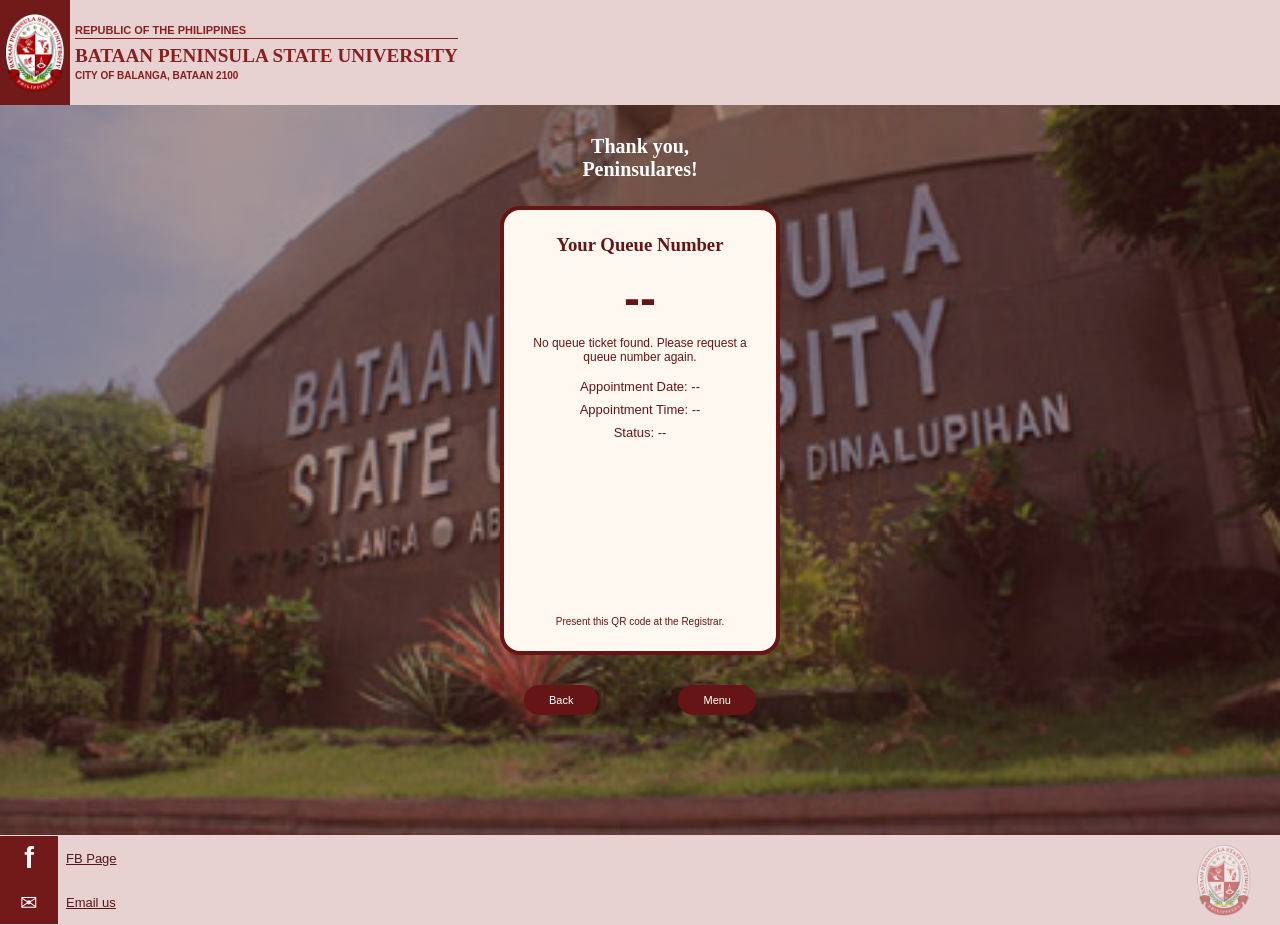
<file: student-queue.html>
<!DOCTYPE html>
<html lang="en">

<head>
    <meta charset="UTF-8">
    <meta name="viewport" content="width=device-width, initial-scale=1.0">

    <title>Queue - QConnect</title>

    <link rel="stylesheet" href="style.css">

    <style>
        .queue-page {
            min-height: calc(100vh - 170px);
            background:
                linear-gradient(
                    rgba(75, 25, 25, 0.45),
                    rgba(75, 25, 25, 0.45)
                ),
                url("images/campus.png");

            background-size: cover;
            background-position: center;
            display: flex;
            flex-direction: column;
            align-items: center;
            padding: 30px 20px 45px;
            box-sizing: border-box;
        }

        .queue-message {
            color: white;
            font-family: Georgia, serif;
            font-size: 20px;
            text-align: center;
            margin: 0 0 25px;
        }

        .queue-number-box {
            width: 280px;
            max-width: 100%;
            box-sizing: border-box;
            background: #fff8f0;
            border: 4px solid #651515;
            border-radius: 20px;
            padding: 24px 20px;
            text-align: center;
        }

        .queue-number-box h3 {
            color: #651515;
            font-family: Georgia, serif;
            margin: 0 0 15px;
        }

        .queue-number {
            font-size: 48px;
            font-weight: bold;
            color: #651515;
            overflow-wrap: anywhere;
        }

        .queue-student {
            color: #651515;
            font-size: 12px;
            margin: 10px 0 15px;
            overflow-wrap: anywhere;
        }

        .queue-information {
            color: #651515;
            font-size: 13px;
            margin: 8px 0;
            overflow-wrap: anywhere;
        }

        /* Center QR code horizontally */
        .qr-code-container {
            display: flex;
            justify-content: center;
            align-items: center;
            width: 100%;
            min-height: 150px;
            margin: 18px auto 8px;
        }

        .qr-code-container img,
        .qr-code-container canvas {
            display: block;
            margin: 0 auto;
            max-width: 100%;
            height: auto;
        }

        .qr-instruction {
            color: #651515;
            font-size: 10px;
            margin: 5px 0 0;
        }

        .queue-buttons {
            display: flex;
            justify-content: center;
            gap: 80px;
            margin-top: 30px;
        }

        .queue-buttons button {
            background: #651515;
            color: white;
            border: none;
            border-radius: 18px;
            padding: 9px 25px;
            font-size: 11px;
            cursor: pointer;
        }

        .queue-buttons button:hover {
            background: #4d1010;
        }

        .queue-error {
            color: #651515;
            background: #fff8f0;
            padding: 12px;
            border-radius: 8px;
            font-size: 12px;
        }

        @media (max-width: 600px) {
            .queue-buttons {
                gap: 50px;
            }

            .queue-number-box {
                width: 300px;
            }
        }
    </style>
</head>

<body>

    <!-- HEADER -->
    <header class="top-header">
        <div class="header-left">

            <div class="logo-placeholder">
                <img src="images/bpsu-logo.png" alt="BPSU Logo">
            </div>

            <div class="university-name">
                <p class="republic">
                    REPUBLIC OF THE PHILIPPINES
                </p>

                <h1>
                    BATAAN PENINSULA STATE UNIVERSITY
                </h1>

                <span>
                    CITY OF BALANGA, BATAAN 2100
                </span>
            </div>

        </div>
    </header>

    <!-- STUDENT QUEUE TICKET -->
    <main class="queue-page">

        <h2 class="queue-message">
            Thank you,<br>
            Peninsulares!
        </h2>

        <section class="queue-number-box">

            <h3>Your Queue Number</h3>

            <div class="queue-number" id="queueNumber">
                --
            </div>

            <p class="queue-student" id="queueStudent"></p>

            <p class="queue-information" id="queueDate">
                Appointment Date: --
            </p>

            <p class="queue-information" id="queueTime">
                Appointment Time: --
            </p>

            <p class="queue-information" id="queueStatus">
                Status: --
            </p>

            <!-- QR CODE: CENTERED -->
            <div
                id="qrcode"
                class="qr-code-container"
                aria-label="Appointment QR code">
            </div>

            <p class="qr-instruction">
                Present this QR code at the Registrar.
            </p>

            <p id="qrError" class="queue-error" hidden>
                QR code could not be generated. Please check the QR library.
            </p>

        </section>

        <div class="queue-buttons">

            <button id="backButton" type="button">
                Back
            </button>

            <button id="menuButton" type="button">
                Menu
            </button>

        </div>

    </main>

    <!-- FOOTER -->
    <footer class="site-footer">

        <div class="contact-section">
            <div class="contact-box">

                <a class="contact-icon"
                   href="https://www.facebook.com/share/1C3uCueqKy/"
                   target="_blank"
                   rel="noopener noreferrer"
                   aria-label="BPSU Facebook Page">
                    <span class="facebook-f">f</span>
                </a>

                <a class="contact-label"
                   href="https://www.facebook.com/share/1C3uCueqKy/"
                   target="_blank"
                   rel="noopener noreferrer">
                    FB Page
                </a>

                
<!-- EMAIL ICON -->
<a class="contact-icon email-link"
   href="https://mail.google.com/mail/?view=cm&amp;fs=1&amp;to=mcregistrarhelpdesk%40bpsu.edu.ph"
   aria-label="Email the Registrar">
    <span class="email-symbol">✉</span>
</a>

<!-- EMAIL LABEL -->
<a class="contact-label email-link"
   href="https://mail.google.com/mail/?view=cm&amp;fs=1&amp;to=mcregistrarhelpdesk%40bpsu.edu.ph">
    Email us
</a>


            </div>
        </div>

        <div class="footer-logo">
            <img src="images/bpsu-logo.png" alt="BPSU Logo">
        </div>

    </footer>

    <!-- Load QR library BEFORE the queue script -->
    <script src="qrcode.min.js"></script>
    <script src="student-queue.js"></script>
    <script src="student-profile.js?v=9"></script>

</body>
</html>
</file>
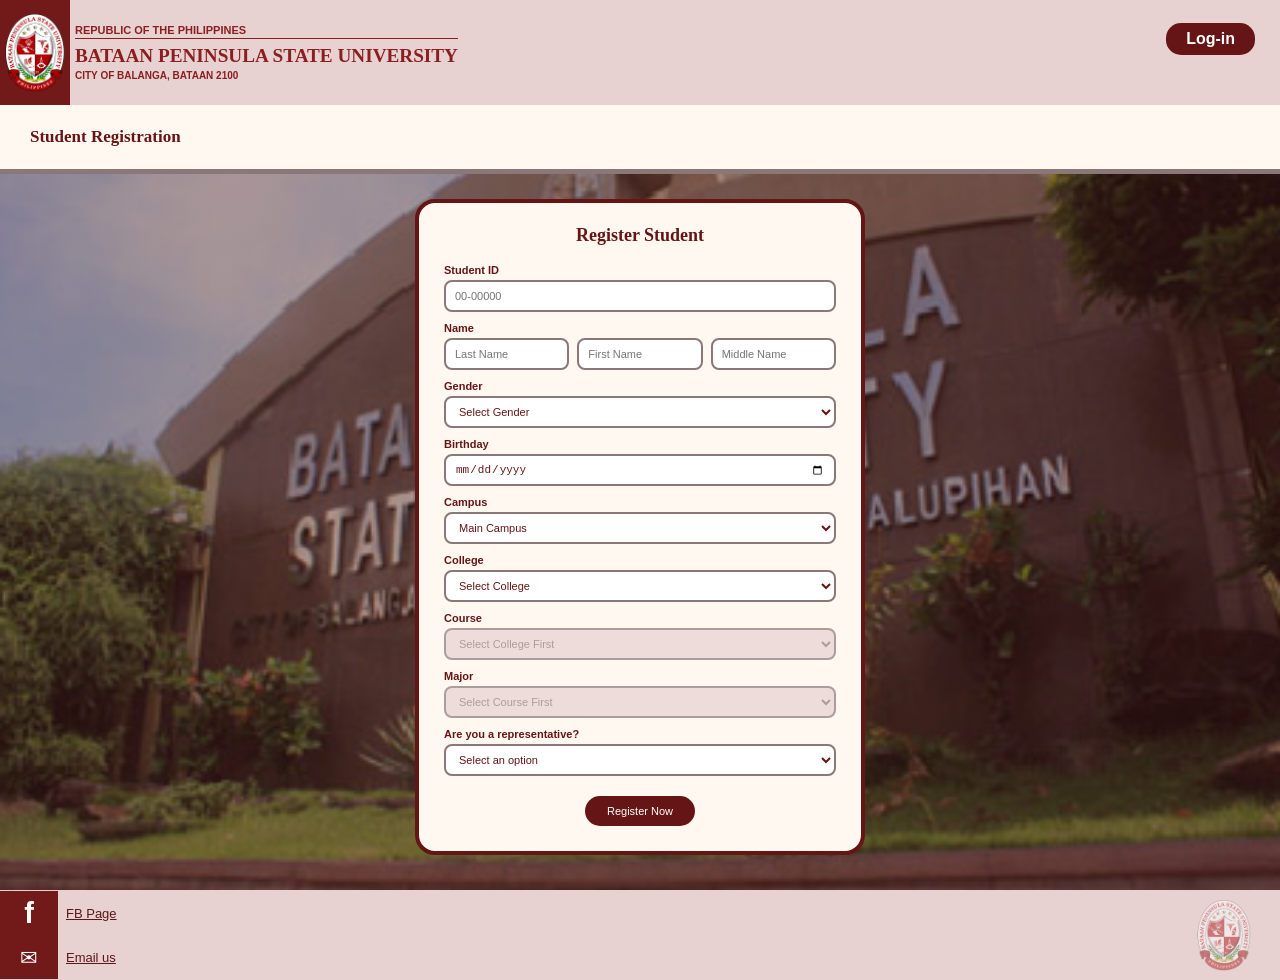
<file: student-registration.html>
<!DOCTYPE html>
<html lang="en">
<head>
    <meta charset="UTF-8">
    <meta name="viewport" content="width=device-width, initial-scale=1.0">
    <title>Student Registration - BPSU</title>
    <link rel="stylesheet" href="style.css">
</head>
<body>
    <header class="top-header">
        <div class="header-left">
            <div class="logo-placeholder">
                <img src="images/bpsu-logo.png" alt="BPSU Logo">
            </div>
            <div class="university-name">
                <p class="republic">REPUBLIC OF THE PHILIPPINES</p>
                <h1>BATAAN PENINSULA STATE UNIVERSITY</h1>
                <span>CITY OF BALANGA, BATAAN 2100</span>
            </div>
        </div>
        <button class="login-button" type="button"
                onclick="window.location.href='index.html'">
            Log-in
        </button>
    </header>

    <section class="page-title">
        <h2>Student Registration</h2>
    </section>

    <main class="registration-page">
        <form id="registrationForm" class="registration-box">
            <h2>Register Student</h2>

            <label for="studentID">Student ID</label>
            <input type="text" id="studentID" name="studentID"
                   placeholder="00-00000"
                   pattern="[0-9]{2}-[0-9]{5}"
                   title="Use the format 00-00000" required>

            <label>Name</label>
            <div class="name-inputs">
                <input type="text" id="lastName" name="lastName"
                       placeholder="Last Name" autocomplete="family-name" required>
                <input type="text" id="firstName" name="firstName"
                       placeholder="First Name" autocomplete="given-name" required>
                <input type="text" id="middleName" name="middleName"
                       placeholder="Middle Name" autocomplete="additional-name">
            </div>

            <label for="gender">Gender</label>
            <select id="gender" name="gender" required>
                <option value="" disabled selected>Select Gender</option>
                <option value="Male">Male</option>
                <option value="Female">Female</option>
            </select>

            <label for="birthday">Birthday</label>
            <input type="date" id="birthday" name="birthday" required>

            <label for="campus">Campus</label>
            <select id="campus" name="campus" required>
                <option value="Main Campus" selected>Main Campus</option>
            </select>

            <label for="college">College</label>
            <select id="college" name="college" required>
                <option value="" disabled selected>Select College</option>
                <option value="CCST">CCST - College of Computer Studies and Technology</option>
                <option value="CEA">CEA - College of Engineering and Architecture</option>
                <option value="CBA">CBA - College of Business and Accountancy</option>
                <option value="COAS">COAS - College of Arts and Sciences</option>
                <option value="CAHS">CAHS - College of Allied Health Sciences</option>
                <option value="CTECH">CTECH - College of Technology</option>
            </select>

            <label for="course">Course</label>
            <select id="course" name="course" required disabled>
                <option value="">Select College First</option>
            </select>

            <label for="program">Major</label>
            <select id="program" name="program" required disabled>
                <option value="">Select Course First</option>
            </select>

            <label for="representative">Are you a representative?</label>
            <select id="representative" name="representative" required>
                <option value="" disabled selected>Select an option</option>
                <option value="N/A (Student)">N/A (Student)</option>
                <option value="Representative (PWD)">Representative (PWD)</option>
            </select>

            <button type="submit" class="register-submit">Register Now</button>
        </form>
    </main>

    <footer class="site-footer">
        <div class="contact-section">
            <div class="contact-box">
                <a class="contact-icon"
                   href="https://www.facebook.com/share/1C3uCueqKy/"
                   target="_blank" rel="noopener noreferrer"
                   aria-label="BPSU Facebook Page">
                    <span class="facebook-f">f</span>
                </a>
                <a class="contact-label"
                   href="https://www.facebook.com/share/1C3uCueqKy/"
                   target="_blank" rel="noopener noreferrer">FB Page</a>

                <a class="contact-icon email-link"
                   href="https://mail.google.com/mail/?view=cm&amp;fs=1&amp;to=mcregistrarhelpdesk%40bpsu.edu.ph"
                   target="_blank" rel="noopener noreferrer"
                   aria-label="Email the Registrar">
                    <span class="email-symbol">✉</span>
                </a>
                <a class="contact-label email-link"
                   href="https://mail.google.com/mail/?view=cm&amp;fs=1&amp;to=mcregistrarhelpdesk%40bpsu.edu.ph"
                   target="_blank" rel="noopener noreferrer">Email us</a>
            </div>
        </div>
        <div class="footer-logo">
            <img src="images/bpsu-logo.png" alt="BPSU Logo">
        </div>
    </footer>

    <script src="student-registration.js?v=6"></script>
</body>
</html>
</file>
<file: style.css>
* {
    box-sizing: border-box;
    margin: 0;
    padding: 0;
}
html,
body {
    width: 100%;
    min-width: 320px;
}
body {
    font-family: Arial, Helvetica, sans-serif;
    background: #eeeeee;
    color: #5a1717;
}
/* =========================================================*
*   HEADER*
*========================================================= */
.top-header {
    width: 100%;
    height: 105px;
    background: #e8d1d1;
    display: flex;
    align-items: stretch;
    position: relative;
}
/* LEFT SIDE */
.header-left {
    display: flex;
    align-items: center;
    min-width: 0;
}
/* MAROON LOGO PANEL */
.logo-placeholder {
    width: 70px;
    height: 105px;
    background: #721919;
    display: flex;
    align-items: center;
    justify-content: center;
    overflow: hidden;
    flex-shrink: 0;
}
/* BPSU LOGO */
.logo-placeholder img {
    width: 60px;
    height: 90px;
    object-fit: contain;
    display: block;
}
/* UNIVERSITY NAME */
.university-name {
    color: #8a1f1f;
    margin-left: 5px;
    display: flex;
    flex-direction: column;
    justify-content: center;
    flex-shrink: 0;
}
/* REPUBLIC */
.university-name p {
    font-size: 10px;
    font-weight: bold;
}
.republic {
    border-bottom: 1px solid #8a1f1f;
    padding-bottom: 2px;
    margin-bottom: 3px;
}
/* UNIVERSITY TITLE */
.university-name h1 {
    font-family: Georgia, serif;
    font-size: 20px;
    margin: 2px 0;
    white-space: nowrap;
}
/* CITY */
.university-name span {
    font-size: 10px;
    font-weight: bold;
}
/* =========================================================*
*   HEADER LOGIN*
*========================================================= */
.login-button {
    position: absolute;
    top: 23px;
    right: 25px;
    background: #651515;
    color: white;
    border: none;
    border-radius: 15px;
    padding: 7px 20px;
    font-size: 16px;
    font-weight: bold;
    cursor: pointer;
}
.login-button:hover {
    background: #4d1010;
}
/* =========================================================*
*   HERO*
*========================================================= */
.hero {
    width: 100%;
    margin-top: 15px;
    height: 200px;
    background:
        linear-gradient(
            rgba(75, 25, 25, 0.55),
            rgba(75, 25, 25, 0.55)
        ),
        url("images/campus.png");
    background-size: 100% auto;
    background-repeat: no-repeat;
    background-position: center center;
    border-top: 6px solid #7c6666;
    border-bottom: 6px solid #7c6666;
    display: flex;
    align-items: center;
    justify-content: center;
    text-align: center;
}
.hero-overlay {
    color: white;
}
.hero h2 {
    font-family: Georgia, serif;
    font-size: 19px;
    margin-bottom: 35px;
    text-shadow: 1px 1px 4px #333;
}
.hero p {
    font-size: 12px;
}
/* =========================================================*
*   ENROLLMENT ADVISORY*
*========================================================= */
.advisory {
    width: 100%;
    background: #fff8f0;
    text-align: center;
    padding: 18px 10px 25px;
}
.advisory h2 {
    font-family: Georgia, serif;
    font-size: 18px;
    margin-bottom: 5px;
}
.advisory p {
    font-size: 11px;
    line-height: 1.2;
    margin-bottom: 15px;
}
.advisory-buttons {
    display: flex;
    justify-content: center;
    align-items: center;
    gap: 70px;
}
.advisory-buttons button {
    background: #651515;
    color: white;
    border: none;
    border-radius: 18px;
    padding: 8px 17px;
    font-size: 11px;
    cursor: pointer;
}
.advisory-buttons button:hover {
    background: #4d1010;
}
/* =========================================================*
*   FOOTER*
*========================================================= */
footer {
    width: 100%;
    min-height: 65px;
    background: #e8d1d1;
    display: flex;
    justify-content: space-between;
    align-items: center;
    margin: 0;
    padding: 0;
}

/* CONTACT AREA */
.contact-section {
    display: block;
    margin: 0;
    padding: 0;
    background: transparent;
    text-align: left;
    font-family: Arial, Helvetica, sans-serif;
}

.contact-box {
    display: grid;
    grid-template-columns: 65px 100px;
    grid-template-rows: 32px 32px;
    gap: 0;
    margin: 0;
    padding: 0;
}

/* MAROON ICON SQUARES */
.contact-icon {
    width: 65px;
    height: 32px;
    background: #721919;
    color: #ffffff;
    display: flex;
    align-items: center;
    justify-content: center;
    font-size: 16px;
    text-decoration: none;
    margin: 0;
    padding: 0;
}

/* FACEBOOK F */
.facebook-f {
    font-family: Arial, Helvetica, sans-serif;
    font-size: 23px;
    font-weight: bold;
    line-height: 1;
    color: #ffffff;
}

/* EMAIL ICON */
.email-symbol {
    color: #ffffff;
    font-size: 16px;
    line-height: 1;
}

/* CONTACT TEXT */
.contact-section a.contact-label {
    color: #5a1717;
    font-size: 10px;
    text-decoration: underline;
    display: flex;
    align-items: center;
    margin: 0;
    padding: 0;
}

.contact-section a.contact-label:hover {
    color: #8a1f1f;
}

/* FOOTER LOGO: KEEP IT ON THE RIGHT */
.footer-logo {
    width: 55px;
    height: 55px;
    margin: 0 15px 0 0;
    padding: 0;
    display: flex;
    align-items: center;
    justify-content: center;
    overflow: hidden;
    flex-shrink: 0;
}

.footer-logo img {
    width: 55px;
    height: 55px;
    object-fit: contain;
    display: block;
    opacity: 0.45;
}

.login-modal {
    display: none;
    position: fixed;
    top: 0;
    left: 0;
    width: 100%;
    height: 100%;
    background: rgba(50, 20, 20, 0.60);
    justify-content: center;
    align-items: center;
    z-index: 9999;
}
/* WHEN OPEN */
.login-modal.active {
    display: flex;
}
/* MODAL BOX */
.login-modal-box {
    width: 330px;
    height: 180px;
    max-width: calc(100vw - 30px);
    background: #fff8f0;
    border: 4px solid #651515;
    border-radius: 20px;
    position: relative;
    display: flex;
    flex-direction: column;
    justify-content: center;
    align-items: center;
    box-shadow: 0 5px 20px rgba(0, 0, 0, 0.3);
    flex-shrink: 0;
}
/* TITLE */
.login-modal-box h2 {
    font-family: Georgia, serif;
    color: #651515;
    font-size: 20px;
    margin-bottom: 25px;
}
/* ROLE BUTTONS */
.role-buttons {
    display: flex;
    justify-content: center;
    align-items: center;
    gap: 40px;
    flex-shrink: 0;
}
.role-buttons button {
    background: #651515;
    color: white;
    border: none;
    border-radius: 20px;
    padding: 7px 18px;
    font-family: Georgia, serif;
    font-size: 16px;
    text-decoration: underline;
    cursor: pointer;
    white-space: nowrap;
}
.role-buttons button:hover {
    background: #4d1010;
}
/* CLOSE */
.close-modal {
    position: absolute;
    top: 5px;
    right: 10px;
    background: none;
    border: none;
    color: #651515;
    font-size: 24px;
    cursor: pointer;
}
/* =========================================================*
*   LOGIN CHOICE POPUP*
*   USED BY THE CURRENT SCRIPT.JS*
*========================================================= */
.login-choice-overlay {
    position: fixed;
    inset: 0;
    width: 100%;
    height: 100%;
    background: rgba(50, 20, 20, 0.60);
    display: flex;
    align-items: center;
    justify-content: center;
    z-index: 9999;
    padding: 15px;
}
/* CHOICE BOX */
.login-choice-box {
    width: 330px;
    min-height: 180px;
    max-width: calc(100vw - 30px);
    background: #fff8f0;
    border: 4px solid #651515;
    border-radius: 20px;
    padding: 25px;
    position: relative;
    display: flex;
    flex-direction: column;
    align-items: center;
    justify-content: center;
    box-shadow: 0 5px 20px rgba(0, 0, 0, 0.3);
    flex-shrink: 0;
}
/* TITLE */
.login-choice-box h2 {
    font-family: Georgia, serif;
    color: #651515;
    font-size: 20px;
    margin-bottom: 25px;
    white-space: nowrap;
}
/* ADMIN / STUDENT BUTTONS */
.login-choice-box > button:not(.close-choice) {
    width: 170px;
    padding: 7px 18px;
    margin: 5px 0;
    background: #651515;
    color: white;
    border: none;
    border-radius: 20px;
    font-family: Georgia, serif;
    font-size: 16px;
    cursor: pointer;
    white-space: nowrap;
}
.login-choice-box > button:not(.close-choice):hover {
    background: #4d1010;
}
/* CLOSE BUTTON */
.close-choice {
    position: absolute;
    top: 5px;
    right: 10px;
    width: 25px;
    height: 25px;
    border: none;
    background: transparent;
    color: #651515;
    font-size: 24px;
    cursor: pointer;
}
/* =========================================================*
*   PAGE TITLE*
*========================================================= */
.page-title {
    width: 100%;
    background: #fff8f0;
    padding: 22px 15px;
    border-bottom: 5px solid #8a7777;
}
.page-title h2 {
    font-family: Georgia, serif;
    font-size: 17px;
    color: #651515;
    text-align: left;
    margin-left: 15px;
}
/* =========================================================*
*   REGISTERED STUDENTS PAGE*
*========================================================= */
.registered-page {
    width: 100%;
    min-height: 500px;
    background:
        linear-gradient(
            rgba(75, 25, 25, 0.45),
            rgba(75, 25, 25, 0.45)
        ),
        url("images/campus.png");
    background-size: cover;
    background-position: center;
    padding: 25px 15px 35px;
    display: flex;
    flex-direction: column;
    align-items: center;
}
/* =========================================================*
*   SEARCH BAR*
*========================================================= */
.student-search {
    width: 265px;
    height: 38px;
    margin: 0 auto 15px;
    position: relative;
    flex-shrink: 0;
}
.student-search input {
    width: 100%;
    height: 38px;
    border: 3px solid #651515;
    border-radius: 20px;
    background: #fff8f0;
    color: #651515;
    padding: 8px 38px 8px 15px;
    font-size: 12px;
    outline: none;
}
.student-search input::placeholder {
    color: #8a7777;
}
.student-search input:focus {
    border-color: #4d1010;
}
/* CLEAR SEARCH */
#clearSearch {
    position: absolute;
    right: 10px;
    top: 7px;
    width: 24px;
    height: 24px;
    border: none;
    border-radius: 50%;
    background: #651515;
    color: white;
    font-size: 16px;
    line-height: 20px;
    cursor: pointer;
}
/* =========================================================*
*   STUDENT LIST BOX*
*========================================================= */
.student-list-box {
    width: 265px;
    height: 245px;
    margin: 0 auto;
    background: #fff8f0;
    border: 4px solid #651515;
    border-radius: 20px;
    position: relative;
    overflow: hidden;
    flex-shrink: 0;
}
/* ACTUAL LIST */
.student-list {
    height: 100%;
    overflow-y: auto;
    padding: 18px 45px 18px 25px;
    display: block;
}
/* HIDE SCROLLBAR */
.student-list::-webkit-scrollbar {
    width: 0;
}
/* NUMBERED LIST */
.student-list ol {
    margin: 0;
    padding-left: 20px;
}
.student-list li {
    color: #651515;
    font-size: 12px;
    font-weight: normal;
    line-height: 1.5;
    cursor: pointer;
    padding: 1px 3px;
    border-radius: 4px;
    display: list-item;
    white-space: nowrap;
}
.student-list li:hover {
    background: #e8d1d1;
    text-decoration: underline;
}
/* =========================================================*
*   UP / DOWN BUTTONS*
*========================================================= */
.student-scroll-buttons {
    position: absolute;
    right: 12px;
    top: 50%;
    transform: translateY(-50%);
    display: flex;
    flex-direction: column;
    gap: 5px;
}
.student-scroll-buttons button {
    width: 25px;
    height: 25px;
    border: none;
    background: transparent;
    color: #651515;
    font-size: 20px;
    cursor: pointer;
}
.student-scroll-buttons button:hover {
    color: #4d1010;
    transform: scale(1.15);
}
/* =========================================================*
*   NO SEARCH RESULTS*
*========================================================= */
.no-students {
    list-style: none;
    color: #651515;
    text-align: center;
    font-size: 12px;
    padding: 30px 5px;
}
/* =========================================================*
*   STUDENT REGISTRATION PAGE*
*========================================================= */
.registration-page {
    width: 100%;
    min-height: 500px;
    background:
        linear-gradient(
            rgba(75, 25, 25, 0.45),
            rgba(75, 25, 25, 0.45)
        ),
        url("images/campus.png");
    background-size: cover;
    background-position: center;
    padding: 25px 15px 35px;
    display: flex;
    flex-direction: column;
    align-items: center;
}
/* =========================================================*
*   REGISTRATION BOX*
*========================================================= */
.registration-box {
    width: 320px;
    max-width: calc(100vw - 30px);
    margin: 0 auto;
    padding: 22px 25px 25px;
    background: #fff8f0;
    border: 4px solid #651515;
    border-radius: 20px;
    flex-shrink: 0;
}
/* TITLE */
.registration-box h2 {
    font-family: Georgia, serif;
    color: #651515;
    text-align: center;
    font-size: 18px;
    margin-bottom: 18px;
}
/* LABELS */
.registration-box label {
    display: block;
    color: #651515;
    font-size: 11px;
    font-weight: bold;
    margin-top: 10px;
    margin-bottom: 4px;
}
/* INPUTS */
.registration-box input,
.registration-box select {
    width: 100%;
    height: 32px;
    border: 2px solid #8a7777;
    border-radius: 8px;
    background: white;
    color: #651515;
    padding: 5px 9px;
    font-size: 11px;
    outline: none;
}
.registration-box input:focus,
.registration-box select:focus {
    border-color: #651515;
}
/* =========================================================*
*   NAME INPUTS*
*========================================================= */
.name-inputs {
    display: flex;
    gap: 5px;
    width: 100%;
}
.name-inputs input {
    min-width: 0;
    flex: 1;
}
/* =========================================================*
*   SELECT*
*========================================================= */
.registration-box select {
    cursor: pointer;
}
.registration-box select:disabled {
    background: #e8d1d1;
    color: #8a7777;
    cursor: not-allowed;
}
/* =========================================================*
*   REGISTER BUTTON*
*========================================================= */
.register-submit {
    display: block;
    margin: 20px auto 0;
    padding: 9px 22px;
    background: #651515;
    color: white;
    border: none;
    border-radius: 18px;
    font-size: 11px;
    cursor: pointer;
}
.register-submit:hover {
    background: #4d1010;
}
/* =========================================================*
*   PROFILE PAGE*
*========================================================= */
.profile-page {
    width: 100%;
    min-height: 500px;
    display: flex;
    flex-direction: column;
    align-items: center;
}
/* Keep profile box centered */
.profile-box {
    flex-shrink: 0;
    margin-left: auto;
    margin-right: auto;
}
/* Profile rows stay vertical */
.profile-row {
    display: flex;
    flex-direction: column;
}
/* =========================================================*
*   DESKTOP*
*   KEEP SAME COMPACT DESIGN*
*========================================================= */
@media (min-width: 601px) {
    .registered-page,
    .registration-page,
    .profile-page {
        padding-top: 25px;
        padding-bottom: 35px;
    }
}
/* =========================================================*
*   MOBILE*
*   SAME GENERAL DESIGN, JUST FIT SCREEN*
*========================================================= */
@media (max-width: 600px) {
    .top-header {
        padding-right: 10px;
    }
    .university-name h1 {
        font-size: 10px;
    }
    .university-name span {
        font-size: 8px;
    }
    .university-name p {
        font-size: 8px;
    }
    .login-button {
        right: 10px;
        padding: 6px 13px;
        font-size: 12px;
    }
    .advisory-buttons {
        gap: 30px;
    }
    /* LOGIN CHOICE */
    .login-choice-box {
        width: 280px;
        min-height: 170px;
        padding: 22px;
    }
    .login-choice-box h2 {
        font-size: 18px;
        margin-bottom: 20px;
    }
    .login-choice-box > button:not(.close-choice) {
        width: 150px;
        font-size: 14px;
        padding: 7px 15px;
    }
    .role-buttons {
        gap: 25px;
    }
    .login-modal-box {
        width: 280px;
        height: 170px;
    }
    .student-search {
        width: 85%;
        max-width: 265px;
    }
    .student-list-box {
        width: 85%;
        max-width: 265px;
    }
    .registration-box {
        width: 90%;
        max-width: 320px;
    }
    .name-inputs {
        flex-direction: column;
        gap: 5px;
    }
}

/* =========================================================*
*   DESKTOP - WIDER CONTENT BOXES*
*========================================================= */
@media (min-width: 601px) {
    /* =========================================*
*       STUDENT REGISTRATION*
*    ========================================= */
    .registration-box {
        width: 450px;
        max-width: 90vw;
    }
    /* Make the name fields fit nicely */
    .name-inputs {
        display: flex;
        flex-direction: row;
        gap: 8px;
    }
    .name-inputs input {
        flex: 1;
        min-width: 0;
    }
    /* =========================================*
*       VIEW REGISTERED STUDENTS*
*    ========================================= */
    .student-search {
        width: 400px;
        max-width: 90vw;
    }
    .student-list-box {
        width: 400px;
        max-width: 90vw;
        height: 300px;
    }
    .student-list {
        padding: 20px 55px 20px 30px;
    }
    .student-list li {
        font-size: 13px;
        line-height: 1.6;
    }
}

/* NOTIFICATION */
.notification {
    display: none;
    align-items: center;
    justify-content: space-between;
    gap: 15px;
    background: #fff8f0;
    color: #651515;
    border: 2px solid #721919;
    border-radius: 10px;
    padding: 12px 16px;
    margin: 15px auto;
    max-width: 500px;
    font-family: Arial, sans-serif;
}
.notification.show {
    display: flex;
}
.notification button {
    background: transparent;
    color: #651515;
    border: none;
    font-size: 24px;
    cursor: pointer;
}
/* Fix homepage height and remove the empty gray gap */
html,
body {
    margin: 0;
    min-height: 100%;
}

body {
    min-height: 100vh;
    display: flex;
    flex-direction: column;
}

body > main {
    flex: 1;
}

footer {
    margin-top: auto;
}

/* =========================================
   QCONNECT HOMEPAGE SPACING FIX
   ========================================= */

/* Keep the page from stretching and creating
   a large empty gray gap above the footer. */
html,
body {
    margin: 0;
    min-height: 0;
}

body {
    display: flex;
    flex-direction: column;
}

main {
    flex: 0 0 auto;
}

.site-footer {
    margin-top: 0;
}

/* Hero section */
.hero {
    height: 200px;
}

.hero-overlay h2 {
    font-size: 22px;
    line-height: 1.2;
}

.hero-overlay p {
    font-size: 14px;
    margin-top: 20px;
}

/* Enrollment advisory */
.advisory {
    min-height: 140px;
    padding: 16px 12px 20px;
}

.advisory h2 {
    font-size: 22px;
    margin: 4px 0 6px;
}

.advisory p {
    font-size: 13px;
    line-height: 1.35;
    margin: 0 0 12px;
}

.advisory-buttons {
    margin-top: 10px;
    gap: 16px 40px;
}

/* Responsive layout */
@media (max-width: 600px) {
    .hero {
        height: 180px;
    }

    .advisory {
        padding: 16px 10px 20px;
    }

    .advisory-buttons {
        gap: 12px 20px;
        flex-wrap: wrap;
    }
}

/* ADMIN DASHBOARD HEIGHT AND FOOTER FIX */
html,
body {
    margin: 0;
    min-height: 100%;
}

body {
    min-height: 100vh;
    display: flex;
    flex-direction: column;
    background: #eeeeee;
}

main {
    flex: 1 0 auto;
}

.site-footer {
    margin-top: auto;
    flex-shrink: 0;
}

/* DASHBOARD BUTTONS */
.dashboard-buttons {
    display: flex;
    justify-content: center;
    align-items: center;
    gap: 40px;
    padding: 40px 15px;
    flex-wrap: wrap;
}

@media (max-width: 600px) {
    .dashboard-buttons {
        gap: 20px;
        padding: 30px 15px;
    }
}

/* Student registration: prevent duplicate program labels */
.registration-box .program-field > label {
    display: block;
}

.registration-box .program-field > select {
    display: block;
}

.registration-box .program-field label::before,
.registration-box .program-field label::after {
    content: none !important;
}

/* =========================================
   QCONNECT HOMEPAGE — FINAL BALANCED LAYOUT
   Paste at the VERY BOTTOM of style.css
   ========================================= */

/* Page height and footer */
html,
body {
    width: 100%;
    min-width: 320px;
    margin: 0;
}

body {
    min-height: 100vh;
    display: flex;
    flex-direction: column;
}

body > main {
    flex: 0 0 auto;
}

.site-footer {
    margin-top: auto;
    flex-shrink: 0;
    min-height: 72px;
}

/* University header: slightly clearer, not oversized */
.top-header {
    min-height: 105px;
    height: auto;
}

.university-name {
    min-width: 0;
    max-width: calc(100vw - 150px);
}

.university-name p {
    font-size: 11px;
}

.university-name h1 {
    font-size: clamp(13px, 1.5vw, 20px);
    line-height: 1.2;
    white-space: normal;
}

.university-name span {
    font-size: 10px;
}

/* Homepage hero */
.hero {
    height: clamp(200px, 23vh, 245px);
    margin-top: 12px;
    background-size: cover;
    background-position: center;
}

.hero h2,
.hero-overlay h2 {
    font-size: clamp(21px, 2vw, 25px);
    line-height: 1.25;
    margin-bottom: 22px;
}

.hero p,
.hero-overlay p {
    font-size: clamp(13px, 1.2vw, 15px);
    line-height: 1.5;
}

/* Enrollment advisory */
.advisory {
    padding: 22px 15px 25px;
    min-height: 155px;
    display: flex;
    flex-direction: column;
    justify-content: center;
    align-items: center;
}

.advisory h2 {
    font-size: clamp(20px, 1.8vw, 24px);
    line-height: 1.25;
    margin: 0 0 8px;
}

.advisory p {
    font-size: clamp(12px, 1.1vw, 14px);
    line-height: 1.5;
    margin: 0 0 14px;
}

.advisory-buttons {
    display: flex;
    justify-content: center;
    align-items: center;
    flex-wrap: wrap;
    gap: 14px 30px;
    margin-top: 0;
}

.advisory-buttons button {
    font-size: 12px;
    padding: 9px 18px;
}

/* Footer contact labels: easier to read */
.contact-box {
    grid-template-columns: 55px minmax(85px, 110px);
    grid-template-rows: 32px 32px;
}

.contact-icon {
    width: 55px;
    height: 32px;
}

.contact-section a.contact-label {
    font-size: 11px;
    padding-left: 5px;
}

.footer-logo {
    width: 55px;
    height: 55px;
    margin-right: 15px;
}

/* Tablet and phone layout */
@media (max-width: 600px) {
    .top-header {
        min-height: 90px;
    }

    .logo-placeholder {
        width: 55px;
        height: 90px;
    }

    .logo-placeholder img {
        width: 48px;
        height: 75px;
    }

    .university-name {
        margin-left: 5px;
        max-width: calc(100vw - 135px);
    }

    .university-name p {
        font-size: 8px;
    }

    .university-name h1 {
        font-size: clamp(10px, 2.8vw, 14px);
    }

    .university-name span {
        font-size: 8px;
    }

    .login-button {
        top: 12px;
        right: 8px;
        padding: 6px 10px;
        font-size: 11px;
    }

    .hero {
        height: 190px;
        margin-top: 10px;
        background-size: cover;
    }

    .hero h2,
    .hero-overlay h2 {
        font-size: 21px;
        margin-bottom: 20px;
    }

    .hero p,
    .hero-overlay p {
        font-size: 12px;
        padding: 0 10px;
    }

    .advisory {
        min-height: 155px;
        padding: 20px 12px;
    }

    .advisory h2 {
        font-size: 20px;
    }

    .advisory p {
        font-size: 12px;
    }

    .advisory-buttons {
        gap: 12px 18px;
    }

    .advisory-buttons button {
        font-size: 11px;
        padding: 8px 13px;
    }

    .site-footer {
        min-height: 65px;
    }

    .contact-box {
        grid-template-columns: 42px 80px;
        grid-template-rows: 30px 30px;
    }

    .contact-icon {
        width: 42px;
        height: 30px;
    }

    .contact-section a.contact-label {
        font-size: 10px;
    }

    .footer-logo {
        width: 42px;
        height: 42px;
        margin-right: 8px;
    }

    .footer-logo img {
        width: 42px;
        height: 42px;
    }
}

/* Very narrow phones */
@media (max-width: 360px) {
    .university-name h1 {
        font-size: 10px;
    }

    .login-button {
        font-size: 10px;
        padding: 5px 8px;
    }

    .hero h2,
    .hero-overlay h2 {
        font-size: 19px;
    }

    .advisory-buttons {
        gap: 10px;
    }
}

/* FIX: Remove the gray gap below the QConnect footer */
html {
    min-height: 100%;
    margin: 0;
}

body {
    min-height: 100vh;
    margin: 0;
    display: flex;
    flex-direction: column;
}

/* Let the main content fill the available page height */
body > main {
    flex: 1 0 auto;
}

/* Keep the footer at the bottom of the page */
.site-footer {
    margin-top: auto;
    flex-shrink: 0;
    width: 100%;
}

/* Keep the page background consistent */
body {
    background-color: #eeeeee;
}

/* =========================================
   QCONNECT FOOTER FIX — ALL HTML PAGES
   Paste at the VERY BOTTOM of style.css
========================================= */

body > footer.site-footer {
    width: 100% !important;
    min-height: 82px !important;
    height: auto !important;
    display: flex !important;
    justify-content: space-between !important;
    align-items: center !important;
    box-sizing: border-box !important;
    padding: 0 !important;
    background: #e8d1d1 !important;
    flex-shrink: 0 !important;
    margin-top: auto;
}

/* Contact area */
.site-footer .contact-section {
    display: flex !important;
    align-items: center !important;
    align-self: stretch !important;
    flex-shrink: 0 !important;
}

.site-footer .contact-box {
    display: grid !important;
    grid-template-columns: 58px 115px !important;
    grid-template-rows: 40px 40px !important;
    align-content: center !important;
    align-items: center !important;
    gap: 0 !important;
    margin: 0 !important;
    padding: 0 !important;
}

/* Facebook and email icon backgrounds */
.site-footer .contact-icon {
    width: 58px !important;
    height: 40px !important;
    display: flex !important;
    justify-content: center !important;
    align-items: center !important;
    background: #721919 !important;
    color: white !important;
    box-sizing: border-box !important;
    text-decoration: none !important;
}

/* Facebook icon */
.site-footer .facebook-f {
    font-size: 27px !important;
    font-weight: bold !important;
    line-height: 1 !important;
}

/* Email icon */
.site-footer .email-symbol {
    font-size: 19px !important;
    line-height: 1 !important;
    color: white !important;
}

/* Facebook Page and Email us text */
.site-footer a.contact-label {
    display: flex !important;
    align-items: center !important;
    min-height: 40px !important;
    padding: 0 0 0 7px !important;
    font-size: 12px !important;
    color: #5a1717 !important;
    box-sizing: border-box !important;
    white-space: nowrap !important;
}

/* Footer BPSU logo */
.site-footer .footer-logo {
    width: 68px !important;
    height: 68px !important;
    margin: 0 20px 0 10px !important;
    padding: 0 !important;
    display: flex !important;
    justify-content: center !important;
    align-items: center !important;
    flex-shrink: 0 !important;
    background: transparent !important;
}

.site-footer .footer-logo img {
    display: block !important;
    width: 68px !important;
    height: 68px !important;
    max-width: none !important;
    max-height: none !important;
    object-fit: contain !important;
}

/* =========================================
   MOBILE FOOTER
========================================= */
@media (max-width: 600px) {
    body > footer.site-footer {
        min-height: 65px !important;
    }

    .site-footer .contact-box {
        grid-template-columns: 45px 85px !important;
        grid-template-rows: 32px 32px !important;
    }

    .site-footer .contact-icon {
        width: 45px !important;
        height: 32px !important;
    }

    .site-footer .facebook-f {
        font-size: 23px !important;
    }

    .site-footer .email-symbol {
        font-size: 16px !important;
    }

    .site-footer a.contact-label {
        min-height: 32px !important;
        font-size: 10px !important;
        padding-left: 5px !important;
    }

    .site-footer .footer-logo {
        width: 45px !important;
        height: 45px !important;
        margin-right: 8px !important;
    }

    .site-footer .footer-logo img {
        width: 45px !important;
        height: 45px !important;
    }
}

/* =========================================
   FINAL SHARED FOOTER SIZE FIX
   Applies to pages using .site-footer
========================================= */

body > footer.site-footer,
footer.site-footer {
    display: flex !important;
    width: 100% !important;
    min-height: 90px !important;
    height: auto !important;
    box-sizing: border-box !important;
    justify-content: space-between !important;
    align-items: center !important;
    padding: 0 !important;
    background: #e8d1d1 !important;
    flex-shrink: 0 !important;
}

/* Contact section */
.site-footer .contact-section {
    display: flex !important;
    align-items: center !important;
    align-self: stretch !important;
    margin: 0 !important;
    padding: 0 !important;
}

.site-footer .contact-box {
    display: grid !important;
    grid-template-columns: 65px 125px !important;
    grid-template-rows: 44px 44px !important;
    gap: 0 !important;
    align-content: center !important;
    margin: 0 !important;
    padding: 0 !important;
}

/* Maroon icon backgrounds */
.site-footer .contact-icon {
    display: flex !important;
    width: 65px !important;
    height: 44px !important;
    justify-content: center !important;
    align-items: center !important;
    background: #721919 !important;
    color: #fff !important;
    text-decoration: none !important;
    box-sizing: border-box !important;
}

.site-footer .facebook-f {
    font-size: 29px !important;
    font-weight: bold !important;
    line-height: 1 !important;
}

.site-footer .email-symbol {
    font-size: 21px !important;
    line-height: 1 !important;
    color: #fff !important;
}

/* Footer text */
.site-footer a.contact-label {
    display: flex !important;
    align-items: center !important;
    min-height: 44px !important;
    padding: 0 0 0 8px !important;
    margin: 0 !important;
    color: #5a1717 !important;
    font-family: Arial, Helvetica, sans-serif !important;
    font-size: 13px !important;
    white-space: nowrap !important;
    box-sizing: border-box !important;
}

/* BPSU logo on the right */
.site-footer .footer-logo {
    display: flex !important;
    align-items: center !important;
    justify-content: center !important;
    width: 72px !important;
    height: 72px !important;
    margin: 0 20px 0 10px !important;
    padding: 0 !important;
    flex-shrink: 0 !important;
    overflow: visible !important;
    background: transparent !important;
}

.site-footer .footer-logo img {
    display: block !important;
    width: 72px !important;
    height: 72px !important;
    max-width: none !important;
    max-height: none !important;
    object-fit: contain !important;
}

/* Mobile screens */
@media (max-width: 600px) {
    body > footer.site-footer,
    footer.site-footer {
        min-height: 76px !important;
    }

    .site-footer .contact-box {
        grid-template-columns: 48px 100px !important;
        grid-template-rows: 38px 38px !important;
    }

    .site-footer .contact-icon {
        width: 48px !important;
        height: 38px !important;
    }

    .site-footer .facebook-f {
        font-size: 25px !important;
    }

    .site-footer .email-symbol {
        font-size: 18px !important;
    }

    .site-footer a.contact-label {
        min-height: 38px !important;
        font-size: 11px !important;
        padding-left: 6px !important;
    }

    .site-footer .footer-logo {
        width: 50px !important;
        height: 50px !important;
        margin-right: 10px !important;
    }

    .site-footer .footer-logo img {
        width: 50px !important;
        height: 50px !important;
    }
}

/* FIX MAROON FOOTER ICONS TO FIT THE ROWS */

.site-footer .contact-box {
    grid-template-columns: 58px 125px !important;
    grid-template-rows: 44px 44px !important;
}

.site-footer .contact-icon {
    width: 58px !important;
    height: 44px !important;
    min-height: 44px !important;
    align-self: stretch !important;
    display: flex !important;
    align-items: center !important;
    justify-content: center !important;
    padding: 0 !important;
    margin: 0 !important;
    box-sizing: border-box !important;
}

/* Keep the text aligned with each maroon square */
.site-footer a.contact-label {
    min-height: 44px !important;
    height: 44px !important;
    display: flex !important;
    align-items: center !important;
}

/* Phone screens */
@media (max-width: 600px) {
    .site-footer .contact-box {
        grid-template-columns: 48px 100px !important;
        grid-template-rows: 38px 38px !important;
    }

    .site-footer .contact-icon {
        width: 48px !important;
        height: 38px !important;
        min-height: 38px !important;
    }

    .site-footer a.contact-label {
        min-height: 38px !important;
        height: 38px !important;
    }
}
</file>
